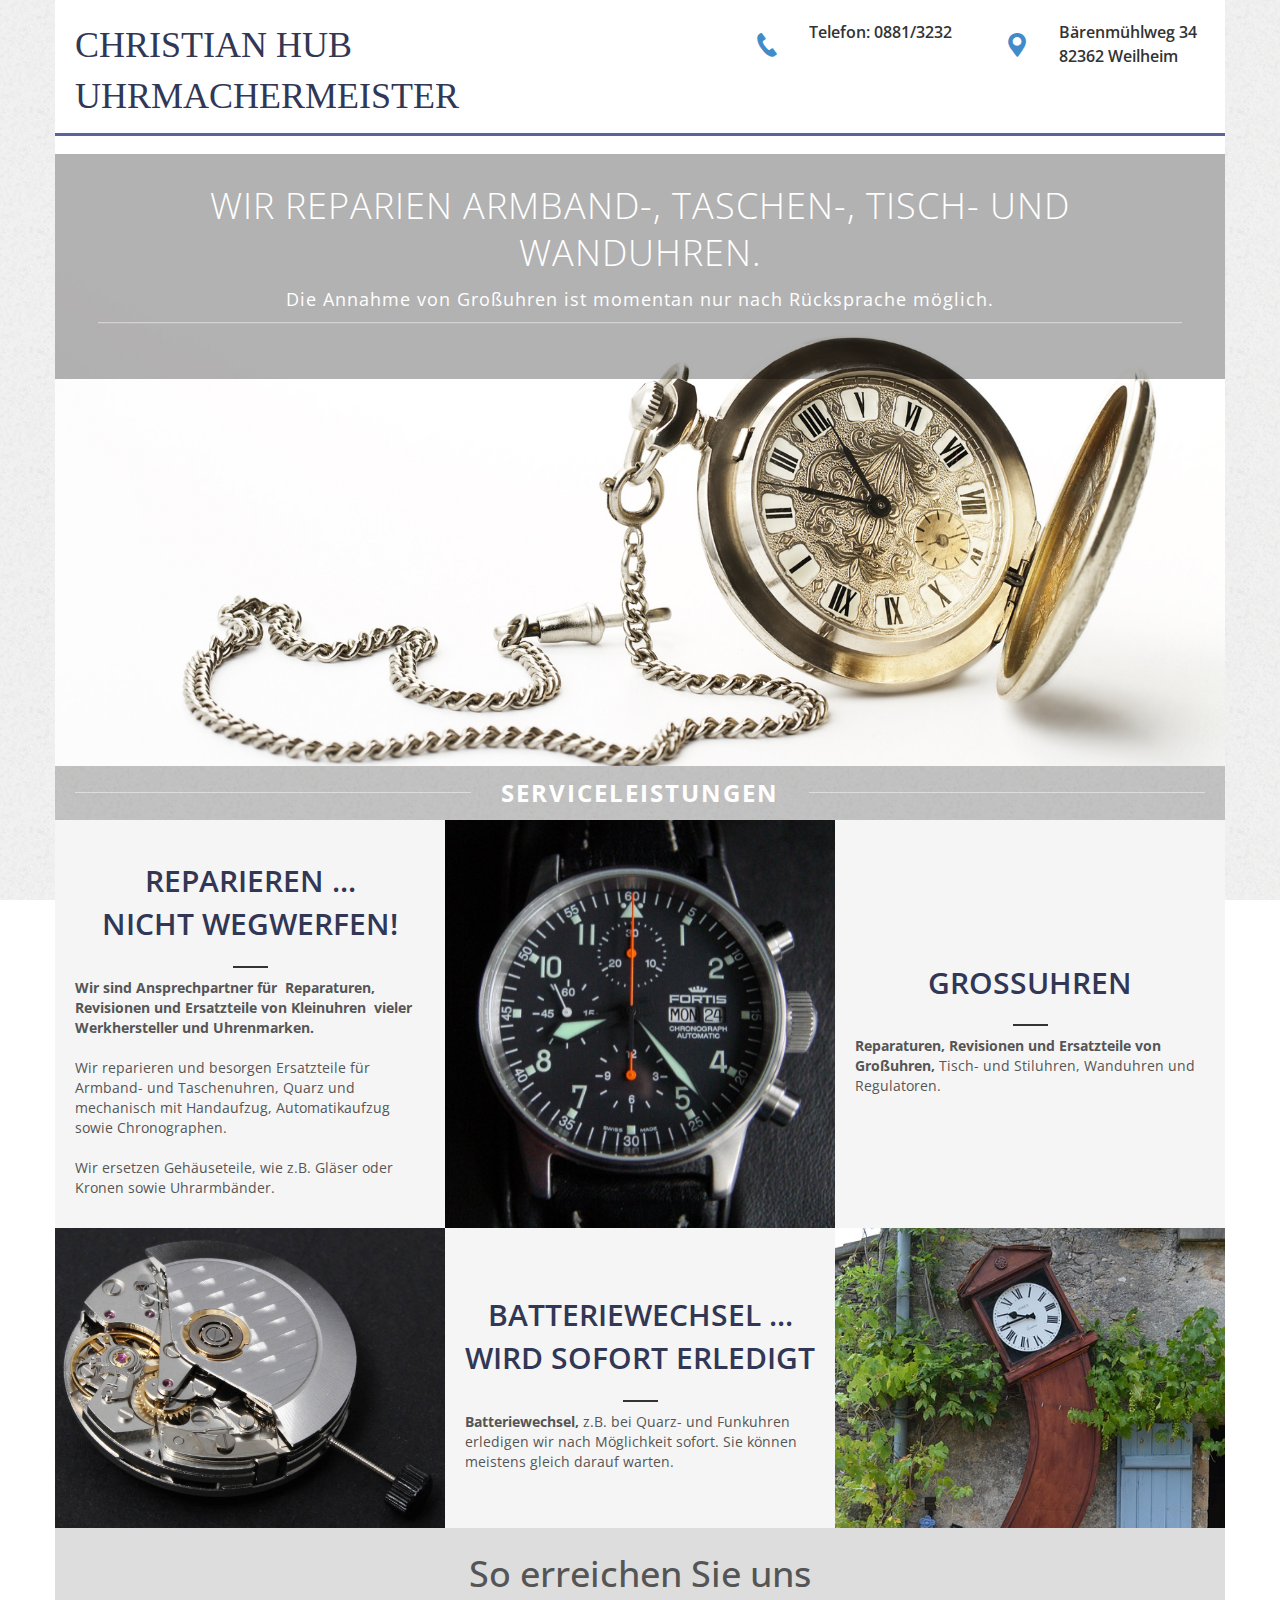
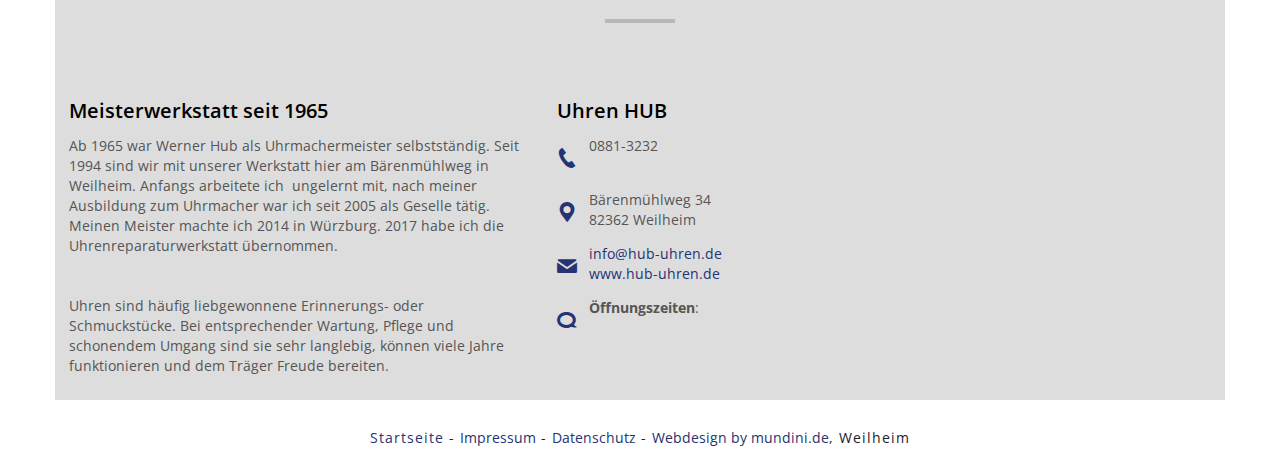
<file: index.html>
<!DOCTYPE html>
<html dir="ltr">
<head>
    
	<script>
    var themeHasJQuery = !!window.jQuery;
</script>
<script type="text/javascript" src="./assets/js/jquery.js?1.0.703"></script>
<script>
    window._$ = jQuery.noConflict(themeHasJQuery);
</script>
    <meta name="viewport" content="width=device-width, initial-scale=1.0">
<link rel="stylesheet" href="./assets/css/bootstrap.css?1.0.703" media="screen" />
<script type="text/javascript" src="./assets/js/bootstrap.min.js?1.0.703"></script>
<!--[if lte IE 9]>
<link rel="stylesheet" href="./assets/css/layout.ie.css?1.0.703">
<script src="./assets/js/layout.ie.js?1.0.703"></script>
<![endif]-->
<link class="" href='//fonts.googleapis.com/css?family=Open+Sans:300,300italic,regular,italic,600,600italic,700,700italic,800,800italic&subset=latin' rel='stylesheet' type='text/css'>
<script src="https://releases.jquery.com/git/jquery-git.min.js"></script>
<script type="text/javascript" src="./assets/js/layout.core.js"></script>
<script src="./assets/js/CloudZoom.js?1.0.703"></script>
	
    <title>Uhren Hub, Weilheim - Werkstatt Reparatur von Uhren aller Art</title>
	<link rel="stylesheet" href="./assets/css/style.css?1.0.703">
	<script src="./assets/js/script.js?1.0.703"></script>
    <meta charset="utf-8">
    
    <html lang="de">
<meta name="web_author" content="mundini webdesign, Weilheim http://www.mundini.de" />
<meta name="generated" content="2018.06.10" />
<meta name="robots" content="INDEX, FOLLOW" />
<meta name="revisit-after" content="5 days" />
<meta name="distribution" content="global" />
<meta name="audience" content="Alle" />
<meta name="publisher" content="mundini webdesign" />
<meta name="author" content="Christian Hub">
<meta name="keywords" content="Uhr,Uhren,Reparatur,Weilheim,Uhren reparieren, Reparatur von Uhren,Batteriewechsel,Instandsetzung von Uhren">
<meta name="abstract"  content="Wir reparieren Uhren aller Art. Taschenuhren, Armbanduhren und Großuhren">
<meta name="description" content="Christian Hub Uhrmachermeister. Wir reparieren Uhren aller Art in unserer Meisterwerkstatt - ein Familienunternehmen in Weilheim.">
<meta name="copyright" content="Christian Hub, Uhrmachermeister">
    
 <meta name="keywords" content="HTML, CSS, JavaScript">

<script>
// #######################################################
jQuery(async function($) {
  let X = await $.get("office.json");

  for (let x in X)
    $('.'+x).html(X[x].replace(/ /g, "&nbsp;"));
});
// #######################################################
</script>

<style>
a {
  transition: color 250ms linear;
}
.office_time, .message {
  white-space: pre;
}
</style>

</head>
<body class=" bootstrap bd-body-1 
 bd-homepage bd-pagebackground-3 bd-margins">
<!--

    Die Webseite ist derzeit nicht erreichbar...
-->
  <header class=" bd-headerarea-1 bd-margins">
    <div class="bd-containereffect-8 container-effect container ">
      <section class=" bd-section-4 bd-tagstyles " id="section7" data-section-title="Logo With Contacts">
        <div class="bd-container-inner bd-margins clearfix">
          <div class=" bd-layoutbox-3 bd-no-margins clearfix">
            <div class="bd-container-inner">
              <div class=" bd-layoutbox-11 bd-no-margins clearfix">
                <div class="bd-container-inner">
                  <h2 class=" bd-textblock-16 bd-content-element">
    Christian Hub<br>Uhrmachermeister
                  </h2>
                </div>
              </div>
	
		<div class=" bd-layoutbox-15 bd-no-margins clearfix">
    <div class="bd-container-inner">
        <span class="bd-iconlink-2 bd-own-margins bd-icon-30 bd-icon "></span>
	
		<p class=" bd-textblock-13 bd-no-margins bd-content-element">
    Bärenmühlweg 34<br>82362 Weilheim
</p>
    </div>
</div>
	
		<div class=" bd-layoutbox-24 bd-no-margins clearfix">
    <div class="bd-container-inner">
        <span class="bd-iconlink-5 bd-own-margins bd-icon-35 bd-icon "></span>
	
<p  class=" bd-textblock-15 bd-no-margins bd-content-element">
Telefon: 0881/3232<br>
<span class="office_time"></span>
</p>
                </div>
              </div>
            </div>
          </div>
        </div>
      </section>
    </div>
  </header>
	
<div class="bd-containereffect-9 container-effect container "><section class=" bd-section-13 bd-tagstyles " id="section4" data-section-title="Row with Background Image">

    <div class="bd-container-inner bd-margins clearfix">
        <div class=" bd-layoutbox-33 bd-no-margins clearfix">
    <div class="bd-container-inner">
        <div class=" bd-layoutbox-35 bd-no-margins clearfix">
    <div class="bd-container-inner">

    <div class="bd-separator-10  bd-separator-center bd-separator-content-center clearfix" >

</div>
<h1 class=" bd-textblock-57 bd-content-element">
Wir reparien Armband-, Taschen-, Tisch- und Wanduhren.
</h1>
<div>Die Annahme von Großuhren ist momentan nur nach Rücksprache möglich.
  <div class="message"></div>
</div>

  <div class="bd-separator-12  bd-separator-center bd-separator-content-center clearfix" >
    <div class="bd-container-inner">
        <div class="bd-separator-inner"></div>
    </div>
  </div>

<p class=" bd-textblock-1 bd-content-element">
    &nbsp; &nbsp;
</p>
    </div>
</div>
    </div>
</div>
    </div>
</section></div>
	
		<div class="bd-containereffect-6 container-effect container "><div class="bd-separator-2   bd-separator-center bd-separator-content-center clearfix" >
    <div class="bd-container-inner">
        <div class="bd-separator-inner">
            
                <div class="bd-separator-content-57 bd-tagstyles bd-no-margins  bd-separator-content" >
                    
                        <span class="bd-content-element"><b>Serviceleistungen</b></span>
                </div>
        </div>
    </div>
</div>
</div>
	
		<div class="bd-containereffect-4 container-effect container "><section class=" bd-section-2 bd-tagstyles " id="section4" data-section-title="Religion Six Columns">
    <div class="bd-container-inner bd-margins clearfix">
        <div class=" bd-layoutcontainer-7 bd-columns bd-no-margins">
    <div class="bd-container-inner">
        <div class="container-fluid">
            <div class="row 
 bd-row-flex 
 bd-row-align-middle">
                <div class=" bd-columnwrapper-12 
 col-md-4
 col-sm-6">
    <div class="bd-layoutcolumn-12 bd-column" ><div class="bd-vertical-align-wrapper"><h2 class=" bd-textblock-17 bd-content-element">
    REPARIEREN ...<br>NICHT WEGWERFEN!
</h2>
	
		<div class="bd-separator-4  bd-separator-center bd-separator-content-center clearfix" >
    <div class="bd-container-inner">
        <div class="bd-separator-inner">
            
        </div>
    </div>
</div>
	
		<p class=" bd-textblock-22 bd-content-element">
    <b>Wir sind Ansprechpartner für&nbsp; Reparaturen, Revisionen und Ersatzteile von Kleinuhren&nbsp; vieler Werkhersteller und Uhrenmarken.<br></b><br>Wir reparieren und besorgen Ersatzteile für Armband- und Taschenuhren, Quarz und mechanisch mit Handaufzug, Automatikaufzug sowie Chronographen.<br><br>Wir ersetzen Gehäuseteile, wie z.B. Gläser oder Kronen sowie Uhrarmbänder.
</p></div></div>
</div>
	
		<div class=" bd-columnwrapper-17 
 col-md-4
 col-sm-6">
    <div class="bd-layoutcolumn-17 bd-column" ><div class="bd-vertical-align-wrapper"></div></div>
</div>
	
		<div class=" bd-columnwrapper-21 
 col-md-4
 col-sm-6">
    <div class="bd-layoutcolumn-21 bd-column" ><div class="bd-vertical-align-wrapper"><h2 class=" bd-textblock-19 bd-content-element">
    GROSSUHREN
</h2>
	
		<div class="bd-separator-9  bd-separator-center bd-separator-content-center clearfix" >
    <div class="bd-container-inner">
        <div class="bd-separator-inner">
            
        </div>
    </div>
</div>
	
		<p class=" bd-textblock-26 bd-content-element">
    <b>Reparaturen, Revisionen und Ersatzteile von Großuhren,&nbsp;</b>Tisch- und Stiluhren, Wanduhren und Regulatoren.
</p>
</div></div>
</div>
	
		<div class=" bd-columnwrapper-25 
 col-md-4
 col-sm-6">
    <div class="bd-layoutcolumn-25 bd-column" ><div class="bd-vertical-align-wrapper"></div></div>
</div>
	
		<div class=" bd-columnwrapper-29 
 col-md-4
 col-sm-6">
    <div class="bd-layoutcolumn-29 bd-column" ><div class="bd-vertical-align-wrapper"><h2 class=" bd-textblock-21 bd-content-element">
    BATTERIEWECHSEL ...<br>WIRD SOFORT ERLEDIGT
</h2>
	
		<div class="bd-separator-13  bd-separator-center bd-separator-content-center clearfix" >
    <div class="bd-container-inner">
        <div class="bd-separator-inner">
            
        </div>
    </div>
</div>
	
		<p class=" bd-textblock-25 bd-content-element">
    <b>Batteriewechsel,</b>&nbsp;z.B. bei Quarz- und Funkuhren erledigen wir nach Möglichkeit sofort. Sie können meistens gleich darauf warten.
</p></div></div>
</div>
	
		<div class=" bd-columnwrapper-34 
 col-md-4
 col-sm-6">
    <div class="bd-layoutcolumn-34 bd-column" ><div class="bd-vertical-align-wrapper"></div></div>
</div>
            </div>
        </div>
    </div>
</div>
    </div>
</section></div>
	
		<div class="bd-containereffect-15 container-effect container "><section class=" bd-section-14 bd-tagstyles " id="section4" data-section-title="Contact Us Three Columns With Header">
    <div class="bd-container-inner bd-margins clearfix">
        <div class=" bd-layoutcontainer-13 bd-columns bd-no-margins">
    <div class="bd-container-inner">
        <div class="container-fluid">
            <div class="row 
 bd-row-flex 
 bd-row-align-top">
                <div class=" bd-columnwrapper-24 
 col-lg-12
 col-md-12
 col-sm-12
 col-xs-12">
    <div class="bd-layoutcolumn-24 bd-column" ><div class="bd-vertical-align-wrapper"><h1 class=" bd-textblock-59 bd-content-element">
    So erreichen Sie uns
</h1>
	
		<div class="bd-separator-14  bd-separator-center bd-separator-content-center clearfix" >
    <div class="bd-container-inner">
        <div class="bd-separator-inner">
            
        </div>
    </div>
</div></div></div>
</div>
	
		<div class=" bd-columnwrapper-26 
 col-lg-5
 col-md-4
 col-sm-12
 col-xs-12">
    <div class="bd-layoutcolumn-26 bd-column" ><div class="bd-vertical-align-wrapper"><h3 class=" bd-textblock-61 bd-content-element">
    Meisterwerkstatt seit 1965
</h3>
	
		<p class=" bd-textblock-63 bd-content-element">
    Ab 1965 war Werner Hub als Uhrmachermeister selbstständig. Seit 1994 sind wir mit unserer Werkstatt hier am Bärenmühlweg in Weilheim. Anfangs arbeitete ich&nbsp; ungelernt mit, nach meiner Ausbildung zum Uhrmacher war ich seit 2005 als Geselle tätig. Meinen Meister machte ich 2014 in Würzburg. 2017 habe ich die Uhrenreparaturwerkstatt übernommen.<br><br><br>
    Uhren sind häufig liebgewonnene Erinnerungs- oder Schmuckstücke. Bei entsprechender Wartung, Pflege und schonendem Umgang sind sie sehr langlebig, können viele Jahre funktionieren und dem Träger Freude bereiten.<br>
</p></div></div>
</div>
	
		<div class=" bd-columnwrapper-28 
 col-lg-3
 col-md-4
 col-sm-6
 col-xs-12">
    <div class="bd-layoutcolumn-28 bd-column" ><div class="bd-vertical-align-wrapper"><h3 class=" bd-textblock-65 bd-content-element">
    Uhren HUB
</h3>
	
		<div class=" bd-layoutbox-37 bd-no-margins clearfix">
    <div class="bd-container-inner">
        <span class="bd-iconlink-7 bd-own-margins bd-icon-78 bd-icon "></span>
	
		<p class=" bd-textblock-67 bd-no-margins bd-content-element">
    0881-3232
</p>
    </div>
</div>
	
		<div class=" bd-layoutbox-39 bd-no-margins clearfix">
    <div class="bd-container-inner">
        <span class="bd-iconlink-9 bd-own-margins bd-icon-80 bd-icon "></span>
	
		<p class=" bd-textblock-69 bd-no-margins bd-content-element">
    Bärenmühlweg 34<br>82362 Weilheim
</p>
    </div>
</div>
	
		<div class=" bd-layoutbox-41 bd-no-margins clearfix">
    <div class="bd-container-inner">
        <span class="bd-iconlink-11 bd-own-margins bd-icon-82 bd-icon "></span>
	
		<p class=" bd-textblock-71 bd-no-margins bd-content-element">
    <a href="mailto:" info@hub-uhren.de"="">info@hub-uhren.de</a><br><a href="http://www.hub-uhren.de">www.hub-uhren.de</a>
</p>
    </div>
</div>

<div class=" bd-layoutbox-12 bd-no-margins clearfix">
  <div class="bd-container-inner">
    <span class="bd-iconlink-4 bd-own-margins bd-icon-23 bd-icon "></span>
    <div class=" bd-textblock-6 bd-no-margins bd-content-element">
    <b>Öffnungszeiten</b>:<br>
    <span class="office_time"></span>
</div>
</div>
	
		<p class=" bd-textblock-72 bd-content-element">
    
</p></div></div>
</div>
	
		<div class=" bd-columnwrapper-30 
 col-lg-4
 col-md-4
 col-sm-6
 col-xs-12">
    <div class="bd-layoutcolumn-30 bd-column" ><div class="bd-vertical-align-wrapper"><div class="bd-googlemap-3 bd-own-margins bd-imagestyles ">
    <div class="embed-responsive" style="height: 100%; width: 100%;">
        <iframe class="embed-responsive-item"
                src="//maps.google.com/maps?output=embed&q=Bärenmühlweg 34, 82362 Weilheim&z=14&t=m&hl=English"></iframe>
    </div>
</div></div></div>
</div>
            </div>
        </div>
    </div>
</div>
    </div>
</section></div>
	
		<div class="bd-containereffect-12 container-effect container ">



</div>
	
		<footer class=" bd-footerarea-1 bd-margins">
        <div class="bd-containereffect-12 container-effect container ">



</div>
	
		<div class="bd-containereffect-7 container-effect container "><section class=" bd-section-3 bd-tagstyles " id="section2" data-section-title="Simplest Footer">
    <div class="bd-container-inner bd-margins clearfix">
        <p class=" bd-textblock-3 bd-no-margins bd-content-element">
    <a href="http://www.hub-uhren.de">Startseite </a>-&nbsp;<a href="http://www.hub-uhren.de/impressum.html" draggable="false" style="background-color: rgb(255, 255, 255); letter-spacing: normal; text-transform: none;">Impressum</a>&nbsp;-&nbsp;<a href="http://www.hub-uhren.de/datenschutz.html" draggable="false" style="background-color: rgb(255, 255, 255); letter-spacing: normal; text-transform: none;">Datenschutz</a>&nbsp;-&nbsp;<a href="https://www.mundini.de/" draggable="false" style="background-color: rgb(255, 255, 255); letter-spacing: normal; text-transform: none;">Webdesign by mundini.de</a>, Weilheim
</p>
    </div>
</section></div>
</footer>


</body>
</html>
</file>
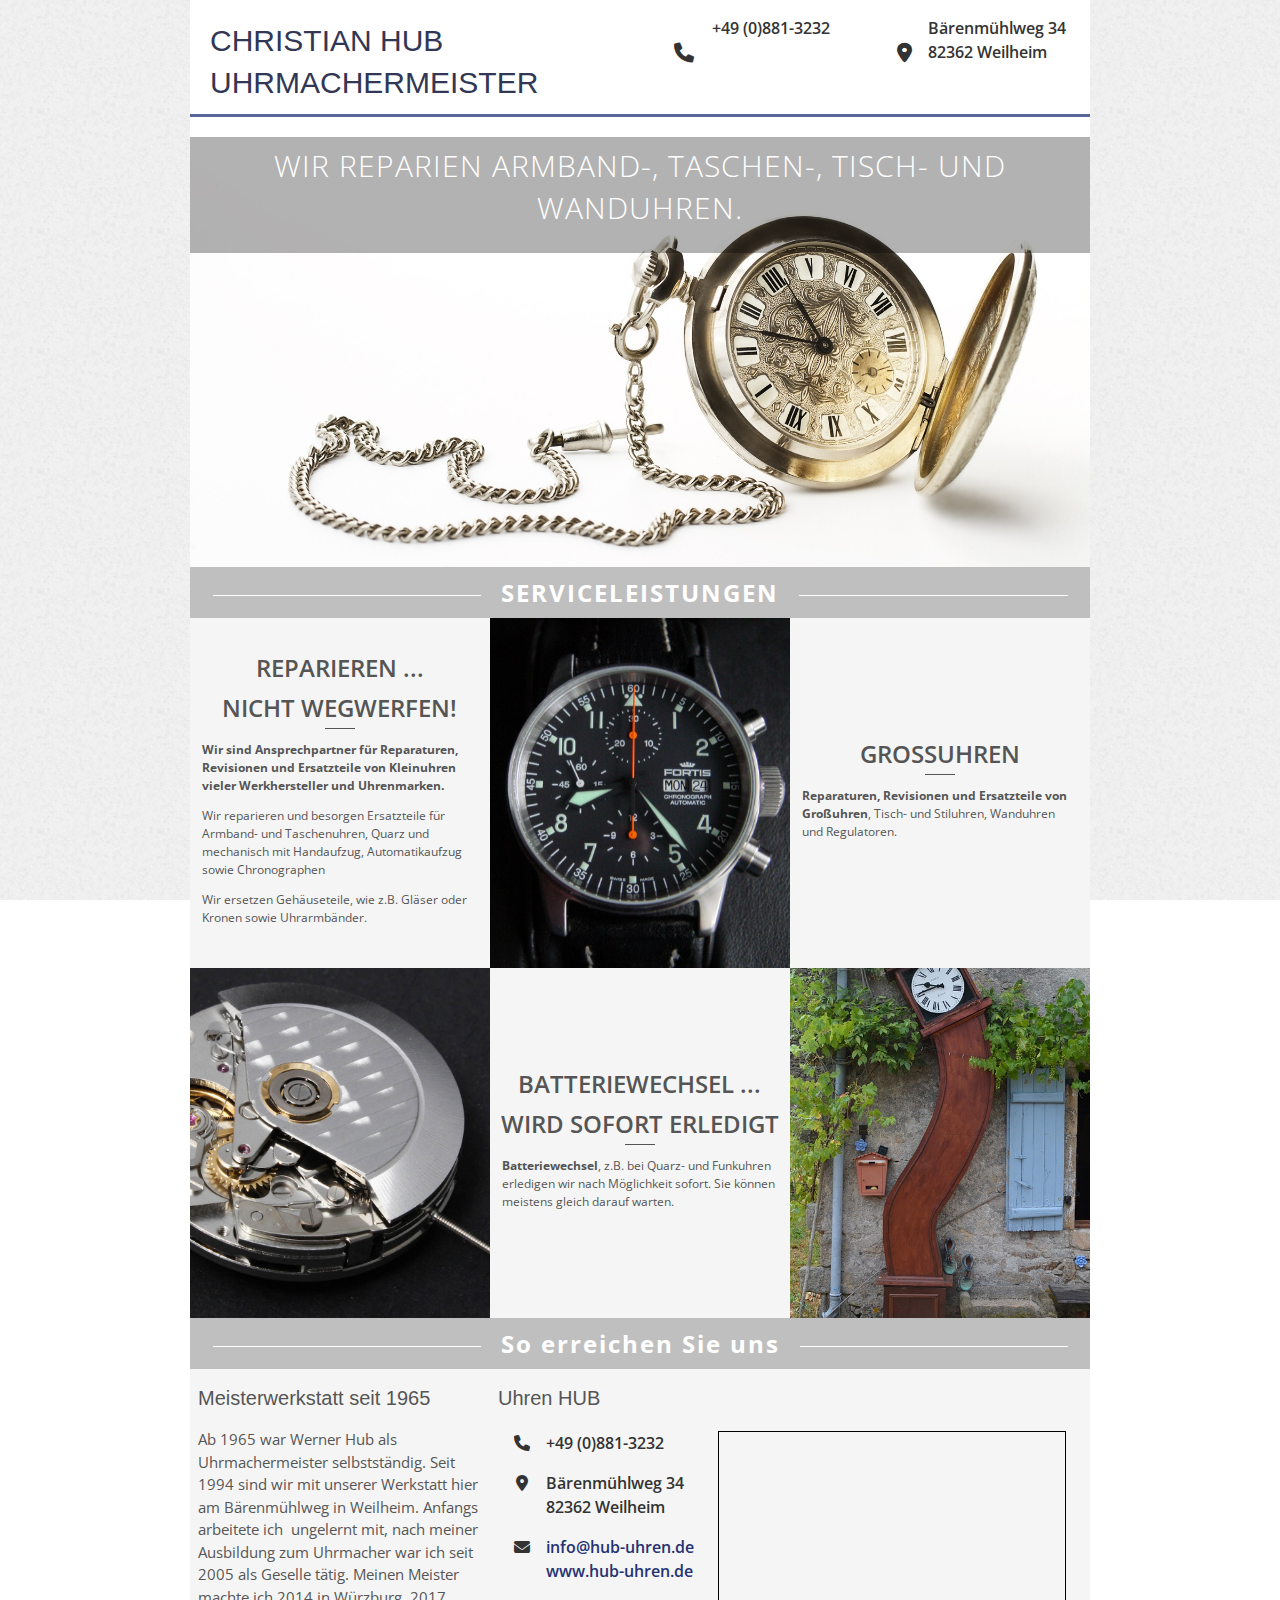
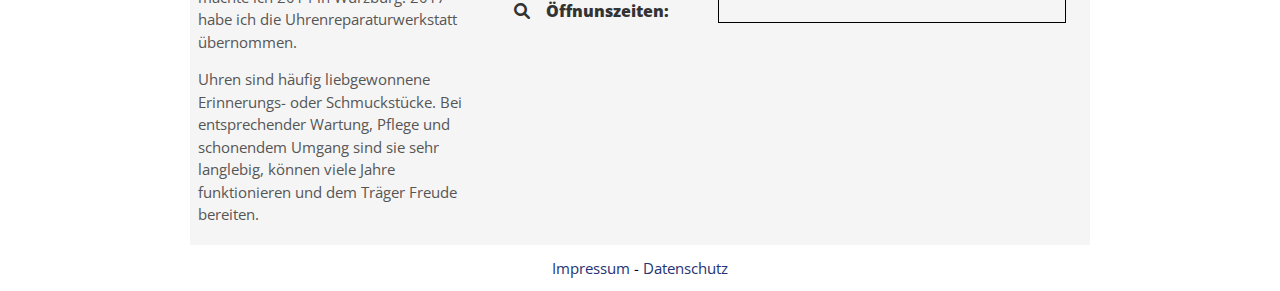
<file: new/index.html>
<!DOCTYPE html>
<html dir="ltr" lang="de">
<head>
  <title>Uhren Hub, Weilheim - Werkstatt Reparatur von Uhren aller Art</title>
  <meta charset="UTF-8">
  <meta name="viewport" content="width=device-width, initial-scale=1.0">
  <meta name="web_author" content="Michael Krocka" />
  <meta name="generated" content="2018.06.10" />
  <meta name="robots" content="INDEX, FOLLOW" />
  <meta name="revisit-after" content="5 days" />
  <meta name="distribution" content="global" />
  <meta name="audience" content="Alle" />
  <meta name="publisher" content="mundini webdesign" />
  <meta name="author" content="Christian Hub">
  <meta name="keywords" content="Uhr,Uhren,Reparatur,Weilheim,Uhren reparieren, Reparatur von Uhren,Batteriewechsel,Instandsetzung von Uhren">
  <meta name="abstract"  content="Wir reparieren Uhren aller Art. Taschenuhren, Armbanduhren und Großuhren">
  <meta name="description" content="Christian Hub Uhrmachermeister. Wir reparieren Uhren aller Art in unserer Meisterwerkstatt - ein Familienunternehmen in Weilheim.">
  <meta name="copyright" content="Christian Hub, Uhrmachermeister">
  <meta name="keywords" content="HTML, CSS, JavaScript">

  <link href="https://fonts.googleapis.com/css?family=Open+Sans:300,300italic,regular,italic,600,600italic,700,700italic,800,800italic&subset=latin" rel="stylesheet" type="text/css">
  <link rel="stylesheet" href="https://www.w3schools.com/w3css/4/w3.css">
  <link rel="stylesheet" type="text/css" href="css/awesome6/css/all.min.css">
  <link rel="stylesheet" type="text/css" href="css/index.css">

  <script src="https://releases.jquery.com/git/jquery-git.min.js"></script>
  <script>
    // #####################################################
    jQuery(async function($) {
      let X = await $.get("office.json");

      for (let x in X) {
        let e = $('.'+x),
            v = e.css("white-space") == "pre-line" ?
            X[x].replace(/ /g, "&nbsp;") : X[x];
            
        e.html(v);
      }
    });
    // #####################################################
  </script>
<style>
</style>
</head>
<body>
  <div class="w3-content" style="max-width:900px">

    <div class="header-row w3-white w3-row">
      <div class="w3-col l6 m8 w3-mobile">
        <div class="header">
          Christian Hub<br>Uhrmachermeister
        </div>
      </div>
      <div class="w3-padding w3-col l3 m2 w3-mobile">
        <table class="office w3-table" style="float:left" border="0">
          <tr>
            <td style="width:3em;white-space:nowrap;text-align:center">
              <br>
              <i class="fa-solid fa-phone fa-lg"></i>
            </td>
            <td style="white-space:nowrap">
              +49 (0)881-3232<br>
              <div class="office_time"></div>
            </td>
          </tr>
        </table>
      </div>
      <div class="w3-padding w3-right w3-col l3 m4 w3-mobile">
        <table class="office w3-table" style="float:right" border="0">
          <tr>
            <td style="width:3em;white-space:nowrap;text-align:center">
              <br>
              <i class="fa-solid fa-location-dot fa-lg"></i>
            </td>
            <td style="white-space:nowrap">Bärenmühlweg 34<br>82362 Weilheim</td>
          </tr>
        </table>
      </div>
    </div>

    <div class="uhr-background w3-row">
      <div class="msg w3-padding w3-text-white w3-col">
        Wir reparien Armband-, Taschen-, Tisch- und Wanduhren.
      </div>
      <div class="message msg-ext w3-padding w3-text-white w3-col"></div>
    </div>

    <div class="gray w3-container w3-row">
      <div class="w3-col w3-left" style="width:1em">&nbsp;</div>
      <div class="w3-col w3-right" style="width:1em">&nbsp;</div>
      <div class="h-line w3-rest w3-center">
        <span class="w3-text-white">SERVICELEISTUNGEN</span>
      </div>
    </div>

    <div class="grid w3-row">

      <div class="w3-col l4 m12 w3-mobile w3-row">
        <div class="cell white middle w3-col l12 m6 w3-mobile">
          <div>
            <span class="h2">
              REPARIEREN ...<br>NICHT WEGWERFEN!
            </span>
            <div class="div-line"></div>
            <p class="text" style="font-weight:bold">
              Wir sind Ansprechpartner für  Reparaturen,
              Revisionen und Ersatzteile von Kleinuhren
              vieler Werkhersteller und Uhrenmarken.
            </p>
            <p class="text">
              Wir reparieren und besorgen Ersatzteile für
              Armband- und Taschenuhren, Quarz und mechanisch
              mit Handaufzug, Automatikaufzug sowie Chronographen
            </p>
            <p class="text">
              Wir ersetzen Gehäuseteile, wie z.B. Gläser oder
              Kronen sowie Uhrarmbänder.
            </p>
          </div>
        </div>
        <div class="reparatur cell w3-col l12 m6 w3-mobile"></div>
      </div>

      <div class="w3-col l4 m12 w3-mobile w3-row">
        <div class="baterie cell w3-col l12 m6 w3-mobile w3-hide-small"></div>
        <div class="cell white middle w3-col l12 m6 w3-mobile">
          <div>
            <span class="h2">
              BATTERIEWECHSEL ...<br>WIRD SOFORT ERLEDIGT
            </span>
            <div class="div-line"></div>
            <p class="text">
              <b>Batteriewechsel</b>, z.B. bei Quarz- und Funkuhren erledigen wir nach Möglichkeit sofort. Sie können meistens gleich darauf warten. 
            </p>
          </div>
        </div>
        <div class="baterie cell w3-col l12 m6 w3-mobile w3-hide-large w3-hide-medium"></div>
      </div>

      <div class="w3-col l4 m12 w3-mobile w3-row">
        <div class="cell white middle w3-col l12 m6 w3-mobile">
          <div>
            <span class="h2">
              GROSSUHREN
            </span>
            <div class="div-line"></div>
            <p class="text">
              <b>Reparaturen, Revisionen und Ersatzteile
              von Großuhren</b>, Tisch- und Stiluhren,
              Wanduhren und Regulatoren.
            </p>
          </div>
        </div>
        <div class="uhren cell w3-col l12 m6 w3-mobile"></div>
      </div>

    </div>

    <div class="gray w3-container w3-row">
      <div class="w3-col w3-left" style="width:1em">&nbsp;</div>
      <div class="w3-col w3-right" style="width:1em">&nbsp;</div>
      <div class="h-line w3-rest w3-center">
        <span class="w3-text-white">So erreichen Sie uns</span>
      </div>
    </div>

    <div class="white w3-block w3-row">
      <div class="w3-padding-small w3-col l4 m12 w3-mobile">
        <h3>Meisterwerkstatt seit 1965</h3>
        <p>
          Ab 1965 war Werner Hub als Uhrmachermeister selbstständig.
          Seit 1994 sind wir mit unserer Werkstatt hier
          am Bärenmühlweg in Weilheim. Anfangs arbeitete ich&nbsp;
          ungelernt mit, nach meiner Ausbildung zum Uhrmacher
          war ich seit 2005 als Geselle tätig. Meinen Meister
          machte ich 2014 in Würzburg. 2017 habe ich
          die Uhrenreparaturwerkstatt übernommen.
        </p>
        <p>
          Uhren sind häufig liebgewonnene Erinnerungs- oder
          Schmuckstücke. Bei entsprechender Wartung, Pflege
          und schonendem Umgang sind sie sehr langlebig,
          können viele Jahre funktionieren und dem Träger
          Freude bereiten.
        </p>
      </div>
      <div class="w3-padding-small w3-col l8 m12 w3-mobile">
        <h3>Uhren HUB</h3>
        <table class="office w3-table" style="height:100%" border="0">
          <tr>
            <td style="width:1%;white-space:nowrap;text-align:center">
              <i class="fa-solid fa-phone"></i>
            </td>
            <td style="width:1%;white-space:nowrap">+49 (0)881-3232</td>
            <td rowspan="4" class="w3-padding" style="height:100%">
              <iframe id="id_Map"
                wwidth="425" hheight="350"
                frameborder="0" scrolling="no" marginheight="0" marginwidth="0"
                src="//maps.google.com/maps?output=embed&q=Bärenmühlweg 34, 82362 Weilheim&z=14&t=m&hl=English"
                style="width: 100%;height:100%;border: 1px solid black">
              </iframe>
            </td>
          </tr>
          <tr>
            <td style="width:1%;white-space:nowrap;text-align:center">
              <i class="fa-solid fa-location-dot"></i>
            </td>
            <td style="width:1%;white-space:nowrap">Bärenmühlweg 34<br>82362 Weilheim</td>
          </tr>
          <tr>
            <td style="width:1%;white-space:nowrap;text-align:center">
              <i class="fa-solid fa-envelope"></i>
            </td>
            <td style="width:1%;white-space:nowrap">
              <a href="mailto:info@hub-uhren.de">info@hub-uhren.de</a><br>
              <a href="https://www.hub-uhren.de">www.hub-uhren.de</a>
            </td>
          </tr>
          <tr>
            <td style="width:1%;white-space:nowrap;text-align:center">
              <i class="fa-solid fa-magnifying-glass"></i>
            </td>
            <td style="width:1%;white-space:nowrap">
              <b>Öffnunszeiten:</b>
              <div class="office_time"></div>
            </td>
          </tr>
        </table>
      </div>
    </div>

    <div class="text w3-container w3-white w3-center w3-padding-large">
      <a href="impressum.html">Impressum</a>
      -
      <a href="datenschutz.html">Datenschutz</a>
    </div>
  </div>
</body>
</file>
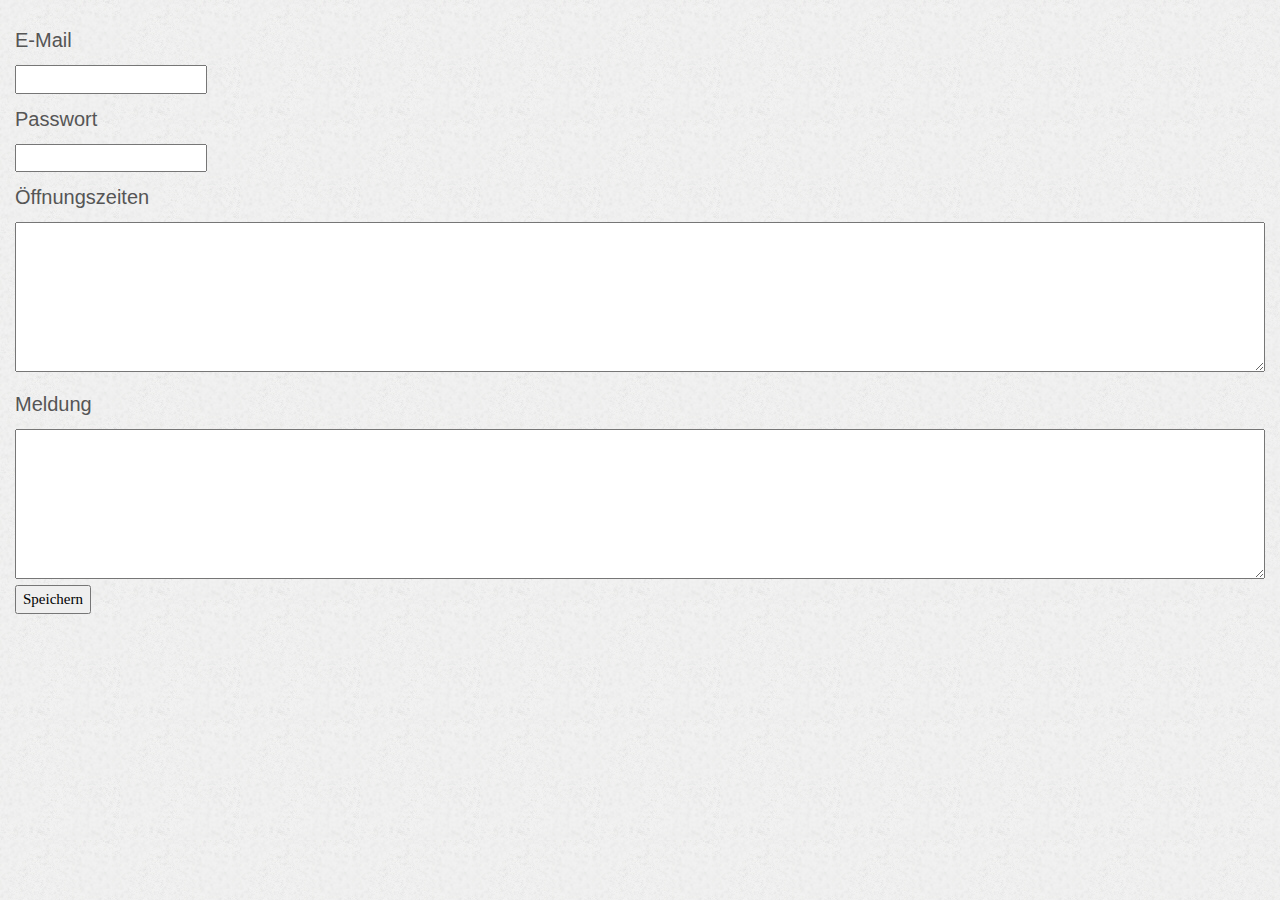
<file: config.html>
<!DOCTYPE html>
<html dir="ltr" lang="de">
<head>
  <title>Uhren Hub, Weilheim - Werkstatt Reparatur von Uhren aller Art</title>
  <meta charset="UTF-8">
  <meta name="viewport" content="width=device-width, initial-scale=1.0">
  <meta name="web_author" content="Michael Krocka" />
  <meta name="generated" content="2018.06.10" />
  <meta name="robots" content="INDEX, FOLLOW" />
  <meta name="revisit-after" content="5 days" />
  <meta name="distribution" content="global" />
  <meta name="audience" content="Alle" />
  <meta name="publisher" content="mundini webdesign" />
  <meta name="author" content="Christian Hub">
  <meta name="keywords" content="Uhr,Uhren,Reparatur,Weilheim,Uhren reparieren, Reparatur von Uhren,Batteriewechsel,Instandsetzung von Uhren">
  <meta name="abstract"  content="Wir reparieren Uhren aller Art. Taschenuhren, Armbanduhren und Großuhren">
  <meta name="description" content="Christian Hub Uhrmachermeister. Wir reparieren Uhren aller Art in unserer Meisterwerkstatt - ein Familienunternehmen in Weilheim.">
  <meta name="copyright" content="Christian Hub, Uhrmachermeister">
  <meta name="keywords" content="HTML, CSS, JavaScript">

  <link rel="stylesheet" href="https://www.w3schools.com/w3css/4/w3.css">
  <link rel="stylesheet" type="text/css" href="css/awesome6/css/all.min.css">
  <link rel="stylesheet" type="text/css" href="css/index.css">

  <script src="https://releases.jquery.com/git/jquery-git.min.js"></script>
  <script>
    // #####################################################
    jQuery(async function($) {

      $('button[name=save]').click(async ev => {
        let data = {};

        $('.data').each(function() {
          data[this.name] = this.value;
        });
        $.post('/save', JSON.stringify(data), function(X) {
          if (X === false)
             alert("Falsche Daten!")
          else {
            for (let x in X)
              $(`[name=${x}]`).val(X[x]);
            alert("OK");
          }
        }, "json");
      });

      let X = await $.get("office.json");

      for (let x in X)
	$(`[name=${x}]`).val(X[x]);
    });
    // #####################################################
  </script>
<style>
  textarea {
    width:100%;
    height:10em;
  }
  body {
    padding:1em;
  }
</style>
</head>
<body>
<h4>E-Mail</h4>
<input class="data" type="email" name="email" required>
<h4>Passwort</h4>
<input class="data" type="password" name="pswd" required>
<h3>Öffnungszeiten</h3>
<textarea class="data" name="office_time"></textarea>
<h3>Meldung</h3>
<textarea class="data" name="message"></textarea>
<button name="save">Speichern</button>
</body>
</html>
</file>
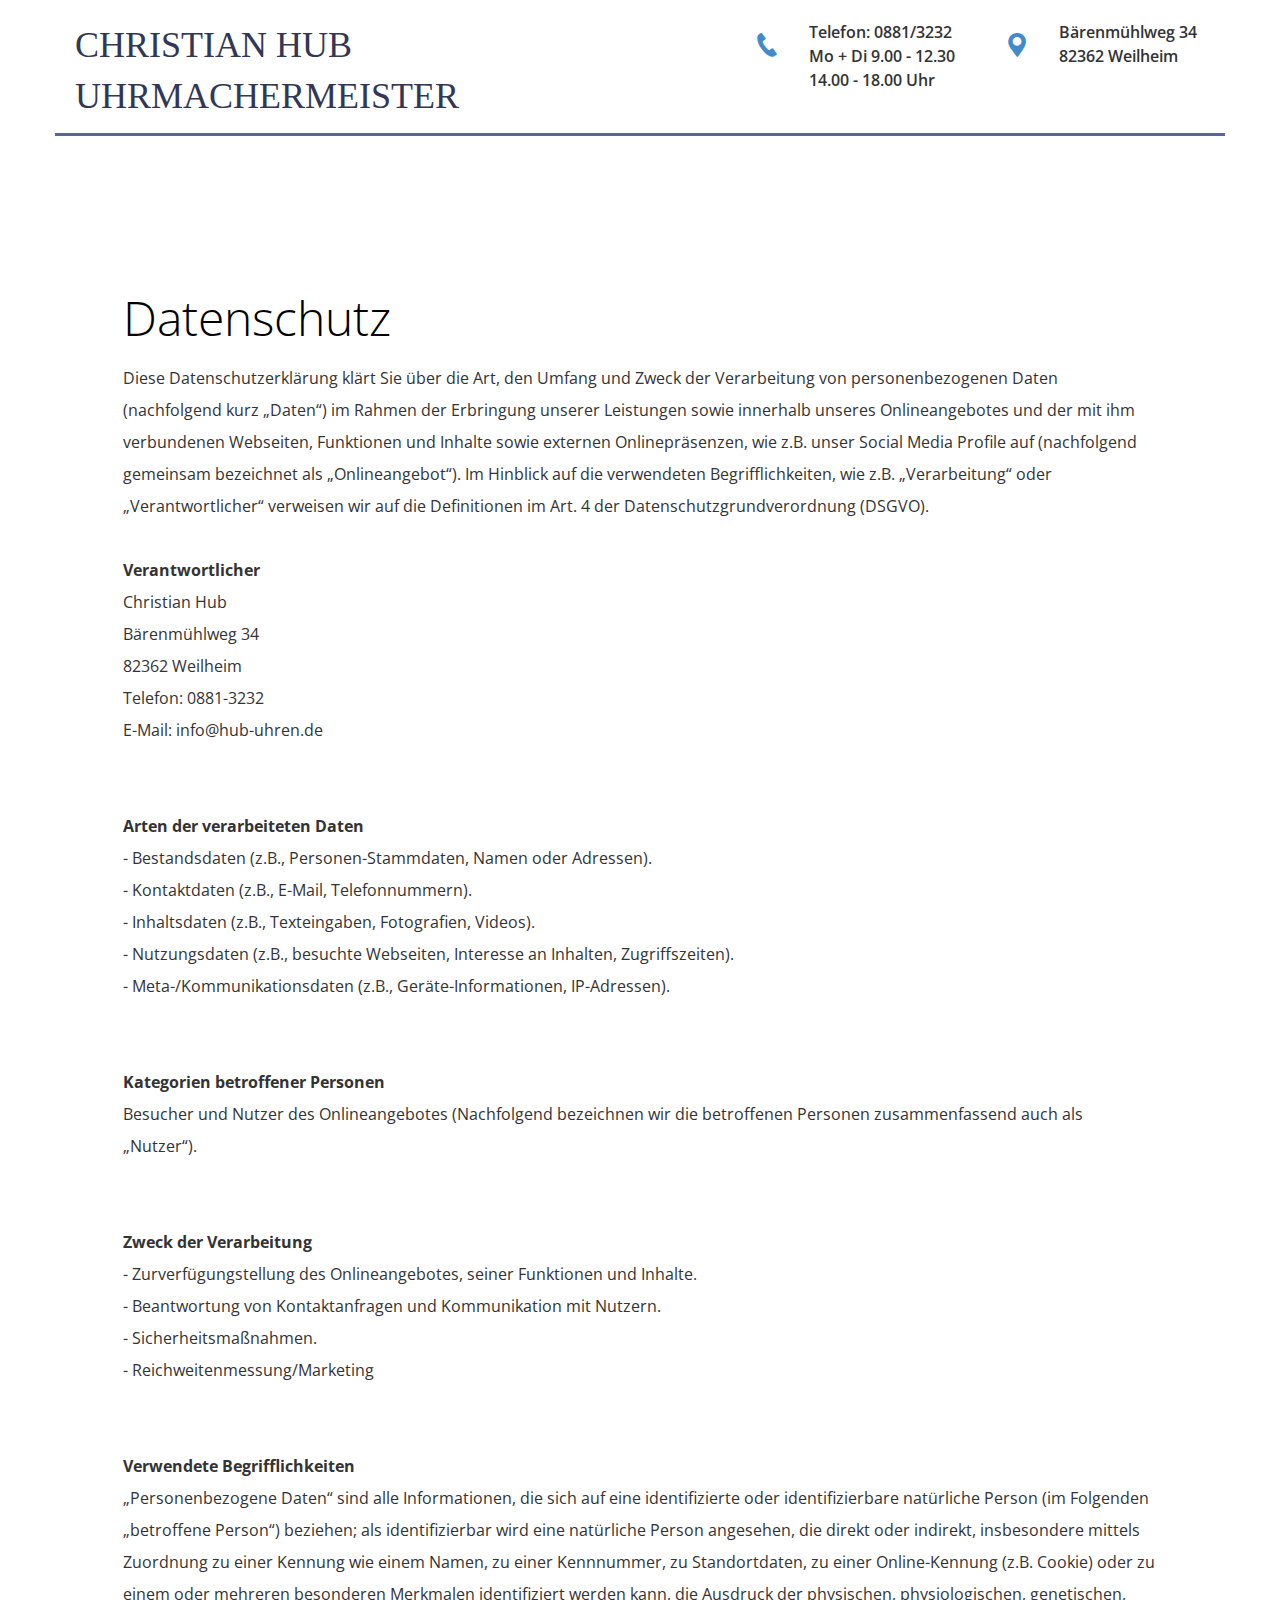
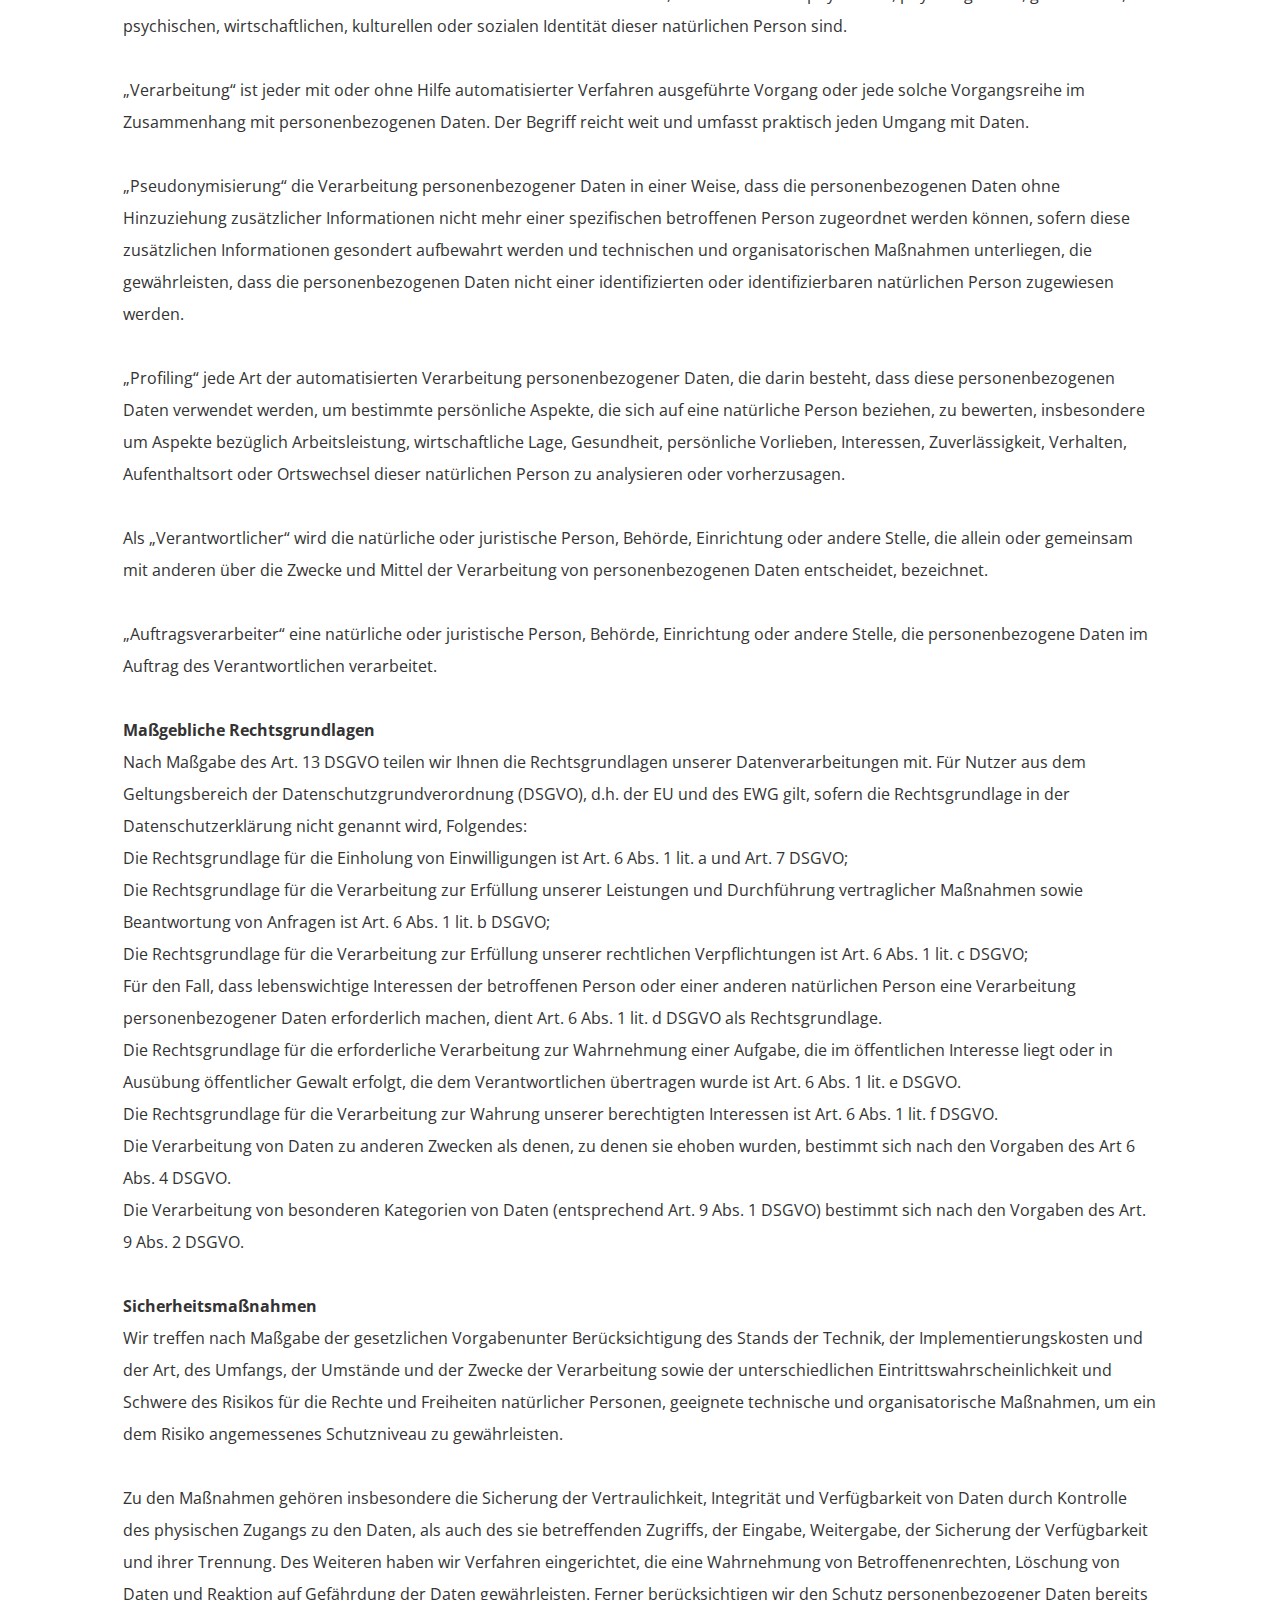
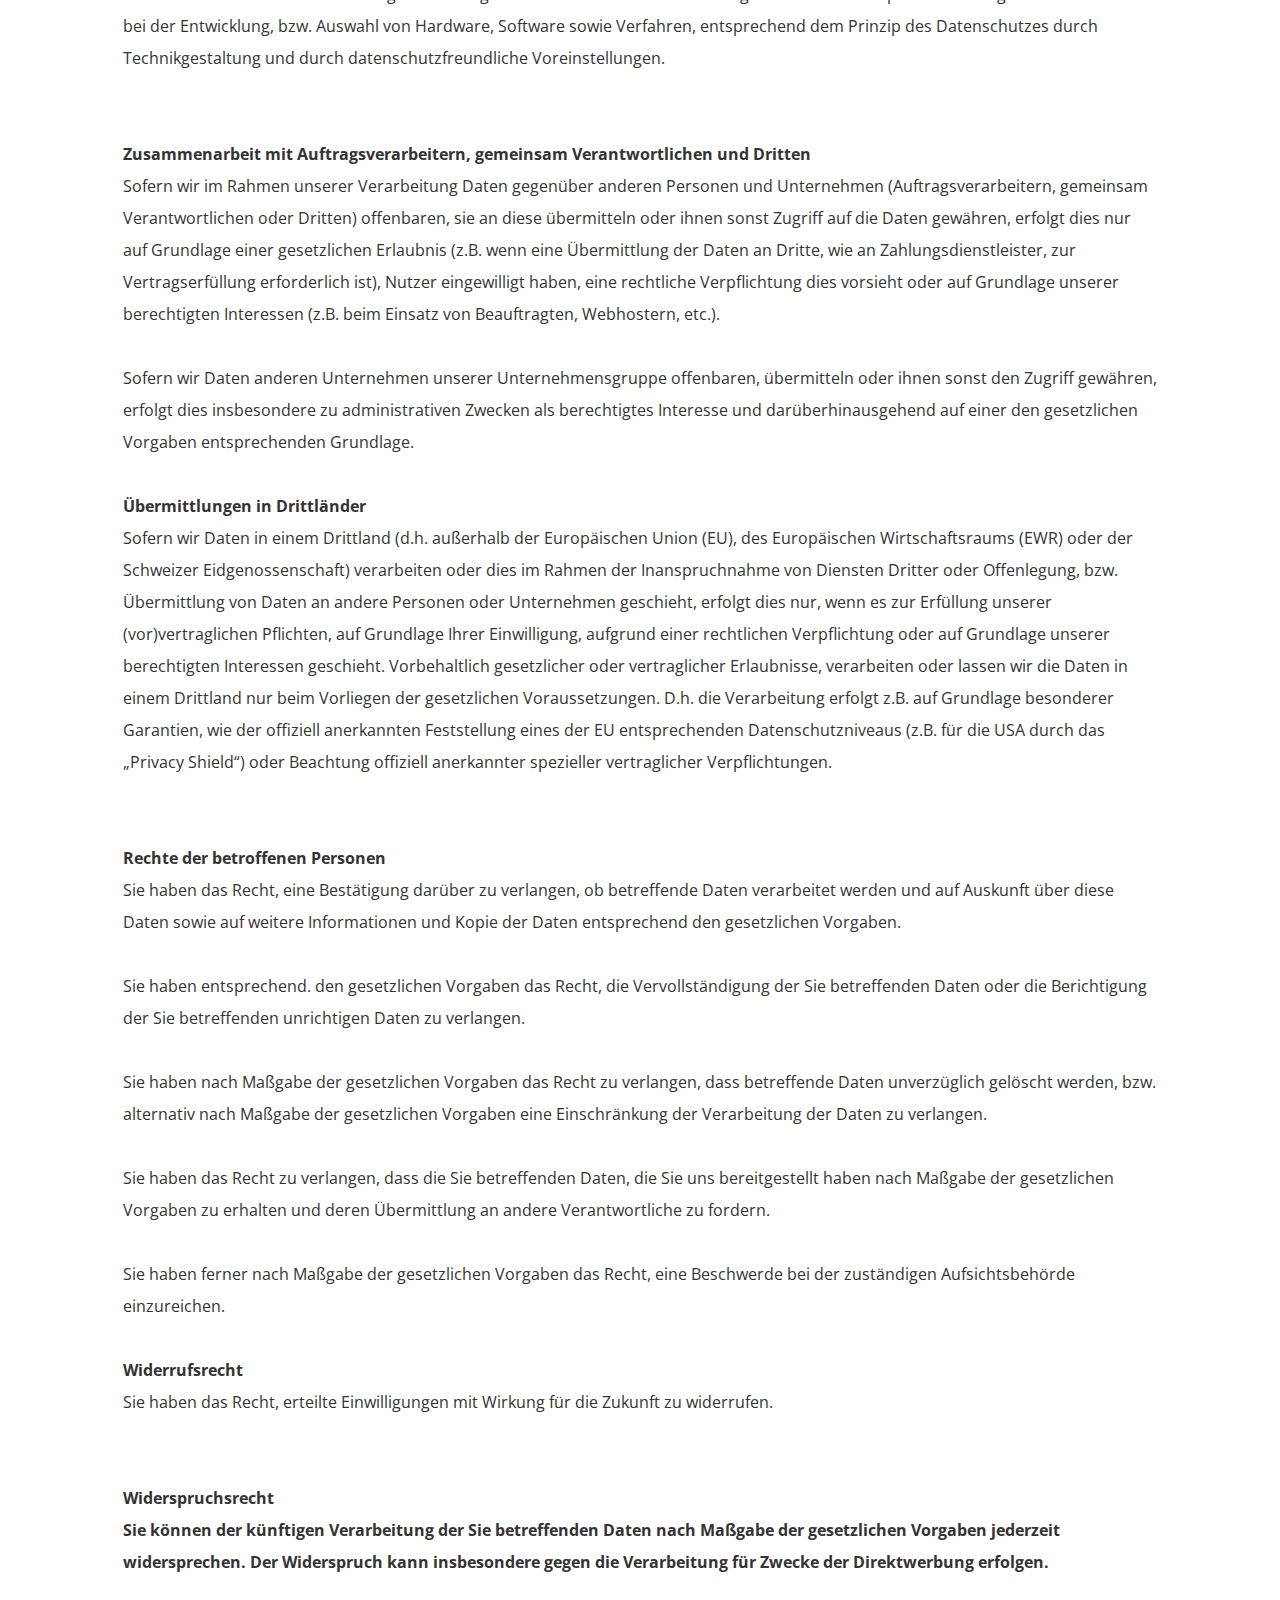
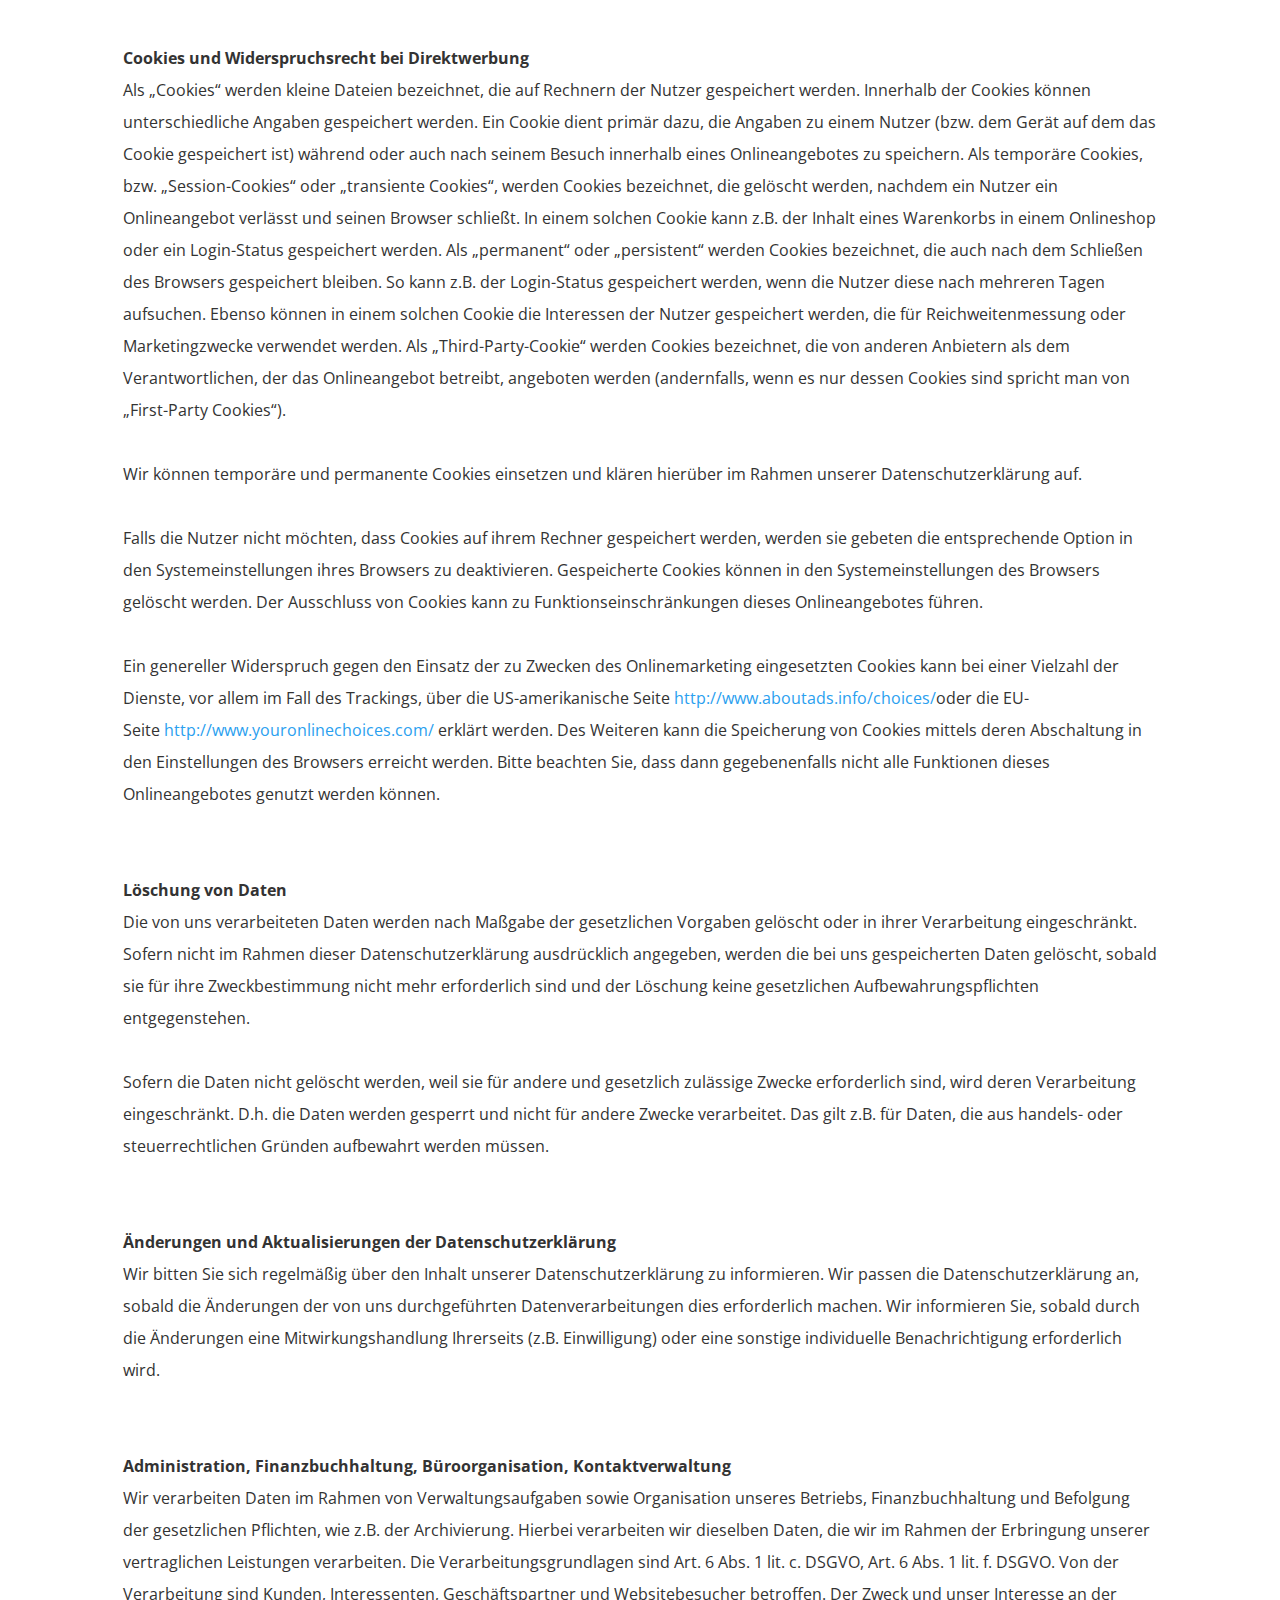
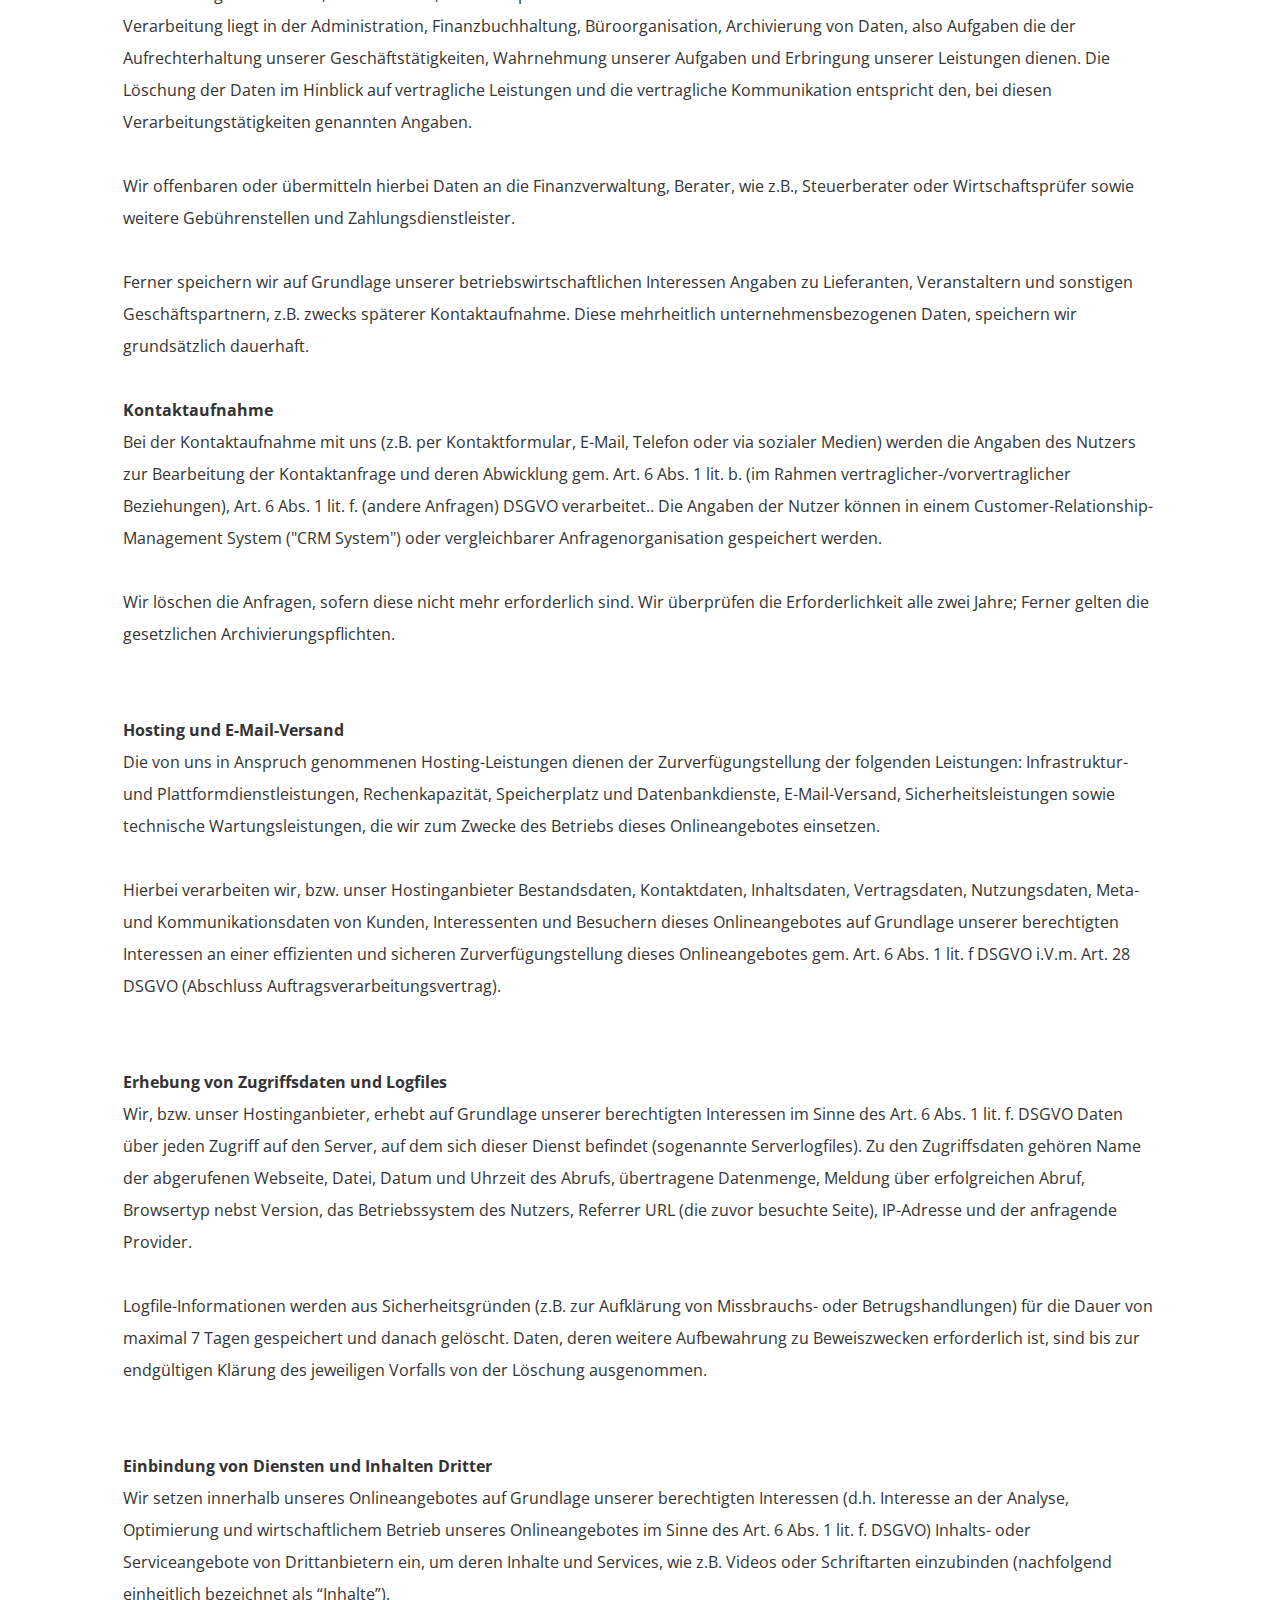
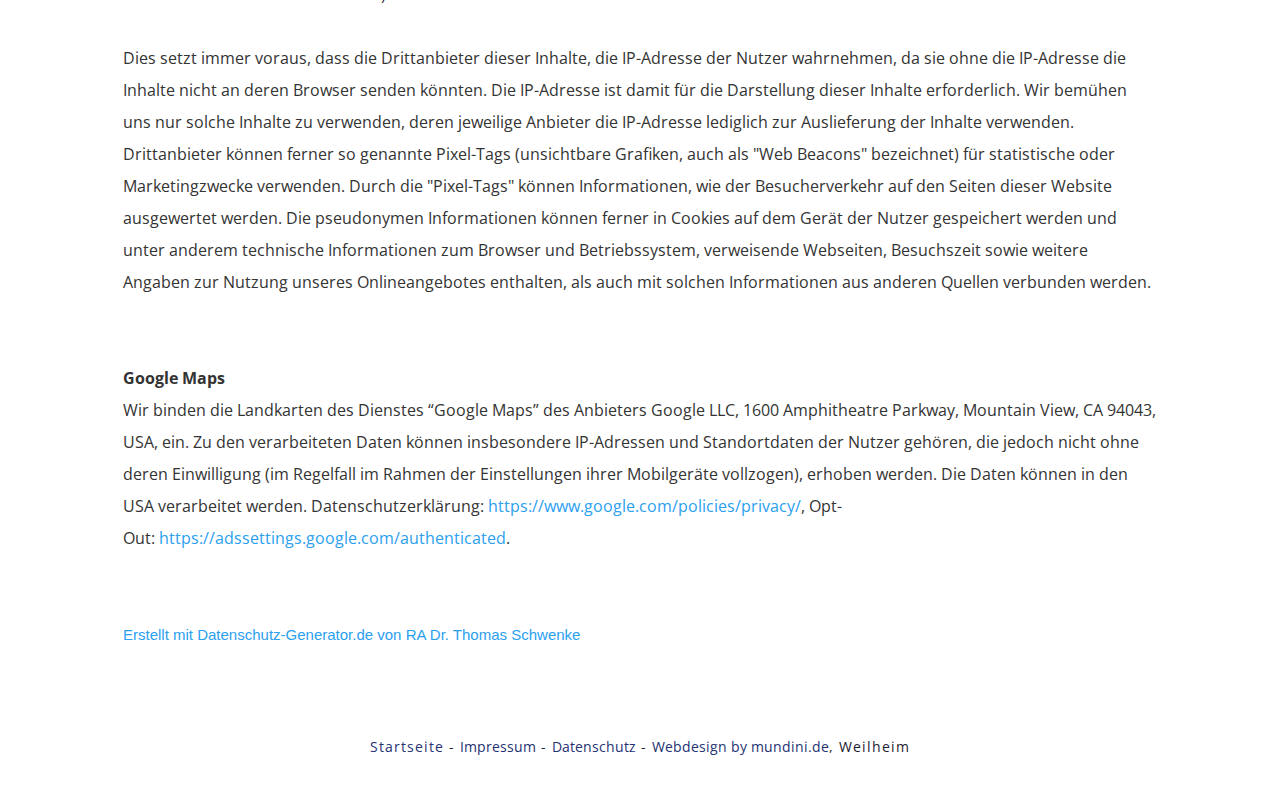
<file: datenschutz.html>
<!DOCTYPE html>
<html dir="ltr">
<head>
    
	<script>
    var themeHasJQuery = !!window.jQuery;
</script>
<script type="text/javascript" src="./assets/js/jquery.js?1.0.703"></script>
<script>
    window._$ = jQuery.noConflict(themeHasJQuery);
</script>
    <meta name="viewport" content="width=device-width, initial-scale=1.0">
<link rel="stylesheet" href="./assets/css/bootstrap.css?1.0.703" media="screen" />
<script type="text/javascript" src="./assets/js/bootstrap.min.js?1.0.703"></script>
<!--[if lte IE 9]>
<link rel="stylesheet" href="./assets/css/layout.ie.css?1.0.703">
<script src="./assets/js/layout.ie.js?1.0.703"></script>
<![endif]-->
<link class="" href='//fonts.googleapis.com/css?family=Open+Sans:300,300italic,regular,italic,600,600italic,700,700italic,800,800italic&subset=latin' rel='stylesheet' type='text/css'>
<script type="text/javascript" src="./assets/js/layout.core.js"></script>
<script src="./assets/js/CloudZoom.js?1.0.703"></script>
	
    <title>Datenschutz</title>
	<link rel="stylesheet" href="./assets/css/style.css?1.0.703">
	<script src="./assets/js/script.js?1.0.703"></script>
    <meta charset="utf-8">
    
    <html lang="de">
<meta name="web_author" content="mundini webdesign, Weilheim http://www.mundini.de" />
<meta name="generated" content="2018.06.10" />
<meta name="robots" content="INDEX, FOLLOW" />
<meta name="revisit-after" content="5 days" />
<meta name="distribution" content="global" />
<meta name="audience" content="Alle" />
<meta name="publisher" content="mundini webdesign" />
<meta name="author" content="Christian Hub">
<meta name="keywords" content="Uhr,Uhren,Reparatur,Weilheim,Uhren reparieren, Reparatur von Uhren,Batteriewechsel,Instandsetzung von Uhren">
<meta name="abstract"  content="Wir reparieren Uhren aller Art. Taschenuhren, Armbanduhren und Großuhren">
<meta name="description" content="Christian Hub Uhrmachermeister. Wir reparieren Uhren aller Art in unserer Meisterwerkstatt - ein Familienunternehmen in Weilheim seit 1967.">
<meta name="copyright" content="Christian Hub, Uhrmachermeister">
    
    
</head>
<body class=" bootstrap bd-body-7  bd-pagebackground  bd-margins">
    <header class=" bd-headerarea-1 bd-margins">
        <div class="bd-containereffect-8 container-effect container "><section class=" bd-section-4 bd-tagstyles " id="section7" data-section-title="Logo With Contacts">
    <div class="bd-container-inner bd-margins clearfix">
        <div class=" bd-layoutbox-3 bd-no-margins clearfix">
    <div class="bd-container-inner">
        <div class=" bd-layoutbox-11 bd-no-margins clearfix">
    <div class="bd-container-inner">
        <h2 class=" bd-textblock-16 bd-content-element">
    Christian Hub<br>Uhrmachermeister
</h2>
    </div>
</div>
	
		<div class=" bd-layoutbox-15 bd-no-margins clearfix">
    <div class="bd-container-inner">
        <span class="bd-iconlink-2 bd-own-margins bd-icon-30 bd-icon "></span>
	
		<p class=" bd-textblock-13 bd-no-margins bd-content-element">
    Bärenmühlweg 34<br>82362 Weilheim
</p>
    </div>
</div>
	
		<div class=" bd-layoutbox-24 bd-no-margins clearfix">
    <div class="bd-container-inner">
        <span class="bd-iconlink-5 bd-own-margins bd-icon-35 bd-icon "></span>
	
		<p class=" bd-textblock-15 bd-no-margins bd-content-element">
    Telefon: 0881/3232<br>Mo + Di 9.00 - 12.30&nbsp;<br>14.00 - 18.00 Uhr
</p>
    </div>
</div>
    </div>
</div>
    </div>
</section></div>
</header>
	
		<div class=" bd-stretchtobottom-2 bd-stretch-to-bottom" data-control-selector=".bd-content-12"><div class=" bd-content-12 ">
    
    <div class=" bd-htmlcontent-6 bd-margins" 
 data-page-id="page.15">
    <section class=" bd-section-12 bd-tagstyles" id="section4" data-section-title="Map Two Thirds">
    <div class="bd-container-inner bd-margins clearfix">
        <div class=" bd-layoutcontainer-12 bd-columns bd-no-margins">
    <div class="bd-container-inner">
        <div class="container-fluid">
            <div class="row 
 bd-row-flex 
 bd-row-align-middle">
                <div class=" bd-columnwrapper-38 
 col-lg-12
 col-sm-4">
    <div class="bd-layoutcolumn-38 bd-no-margins bd-column" ><div class="bd-vertical-align-wrapper"><h1 class=" bd-textblock-42 bd-content-element">
    Datenschutz
</h1>
	
		<p class=" bd-textblock-40 bd-content-element">
    Diese Datenschutzerklärung klärt Sie über die Art, den Umfang und Zweck der Verarbeitung von personenbezogenen Daten (nachfolgend kurz „Daten“) im Rahmen der Erbringung unserer Leistungen sowie innerhalb unseres Onlineangebotes und der mit ihm verbundenen Webseiten, Funktionen und Inhalte sowie externen Onlinepräsenzen, wie z.B. unser Social Media Profile auf (nachfolgend gemeinsam bezeichnet als „Onlineangebot“). Im Hinblick auf die verwendeten Begrifflichkeiten, wie z.B. „Verarbeitung“ oder „Verantwortlicher“ verweisen wir auf die Definitionen im Art. 4 der Datenschutzgrundverordnung (DSGVO).&nbsp;<br><br><b>Verantwortlicher</b><br>Christian Hub<br>Bärenmühlweg 34<br>82362 Weilheim<br>Telefon: 0881-3232<br>E-Mail: info@hub-uhren.de<br><br><br><b>Arten der verarbeiteten Daten</b><br>-	Bestandsdaten (z.B., Personen-Stammdaten, Namen oder Adressen).<br>-	Kontaktdaten (z.B., E-Mail, Telefonnummern).<br>-	Inhaltsdaten (z.B., Texteingaben, Fotografien, Videos).<br>-	Nutzungsdaten (z.B., besuchte Webseiten, Interesse an Inhalten, Zugriffszeiten).<br>-	Meta-/Kommunikationsdaten (z.B., Geräte-Informationen, IP-Adressen).<br><br><br><b>Kategorien betroffener Personen</b><br>Besucher und Nutzer des Onlineangebotes (Nachfolgend bezeichnen wir die betroffenen Personen zusammenfassend auch als „Nutzer“).<br><br><br><b>Zweck der Verarbeitung</b><br>-	Zurverfügungstellung des Onlineangebotes, seiner Funktionen und Inhalte.<br>-	Beantwortung von Kontaktanfragen und Kommunikation mit Nutzern.<br>-	Sicherheitsmaßnahmen.<br>-	Reichweitenmessung/Marketing<br><br><br><b>Verwendete Begrifflichkeiten</b><br>„Personenbezogene Daten“ sind alle Informationen, die sich auf eine identifizierte oder identifizierbare natürliche Person (im Folgenden „betroffene Person“) beziehen; als identifizierbar wird eine natürliche Person angesehen, die direkt oder indirekt, insbesondere mittels Zuordnung zu einer Kennung wie einem Namen, zu einer Kennnummer, zu Standortdaten, zu einer Online-Kennung (z.B. Cookie) oder zu einem oder mehreren besonderen Merkmalen identifiziert werden kann, die Ausdruck der physischen, physiologischen, genetischen, psychischen, wirtschaftlichen, kulturellen oder sozialen Identität dieser natürlichen Person sind.<br><br>„Verarbeitung“ ist jeder mit oder ohne Hilfe automatisierter Verfahren ausgeführte Vorgang oder jede solche Vorgangsreihe im Zusammenhang mit personenbezogenen Daten. Der Begriff reicht weit und umfasst praktisch jeden Umgang mit Daten.<br><br>„Pseudonymisierung“ die Verarbeitung personenbezogener Daten in einer Weise, dass die personenbezogenen Daten ohne Hinzuziehung zusätzlicher Informationen nicht mehr einer spezifischen betroffenen Person zugeordnet werden können, sofern diese zusätzlichen Informationen gesondert aufbewahrt werden und technischen und organisatorischen Maßnahmen unterliegen, die gewährleisten, dass die personenbezogenen Daten nicht einer identifizierten oder identifizierbaren natürlichen Person zugewiesen werden.<br><br>„Profiling“ jede Art der automatisierten Verarbeitung personenbezogener Daten, die darin besteht, dass diese personenbezogenen Daten verwendet werden, um bestimmte persönliche Aspekte, die sich auf eine natürliche Person beziehen, zu bewerten, insbesondere um Aspekte bezüglich Arbeitsleistung, wirtschaftliche Lage, Gesundheit, persönliche Vorlieben, Interessen, Zuverlässigkeit, Verhalten, Aufenthaltsort oder Ortswechsel dieser natürlichen Person zu analysieren oder vorherzusagen.<br><br>Als „Verantwortlicher“ wird die natürliche oder juristische Person, Behörde, Einrichtung oder andere Stelle, die allein oder gemeinsam mit anderen über die Zwecke und Mittel der Verarbeitung von personenbezogenen Daten entscheidet, bezeichnet.<br><br>„Auftragsverarbeiter“ eine natürliche oder juristische Person, Behörde, Einrichtung oder andere Stelle, die personenbezogene Daten im Auftrag des Verantwortlichen verarbeitet.<br><br><b>Maßgebliche Rechtsgrundlagen</b><br>Nach Maßgabe des Art. 13 DSGVO teilen wir Ihnen die Rechtsgrundlagen unserer Datenverarbeitungen mit. Für Nutzer aus dem Geltungsbereich der Datenschutzgrundverordnung (DSGVO), d.h. der EU und des EWG gilt, sofern die Rechtsgrundlage in der Datenschutzerklärung nicht genannt wird, Folgendes:&nbsp;<br>Die Rechtsgrundlage für die Einholung von Einwilligungen ist Art. 6 Abs. 1 lit. a und Art. 7 DSGVO;<br>Die Rechtsgrundlage für die Verarbeitung zur Erfüllung unserer Leistungen und Durchführung vertraglicher Maßnahmen sowie Beantwortung von Anfragen ist Art. 6 Abs. 1 lit. b DSGVO;<br>Die Rechtsgrundlage für die Verarbeitung zur Erfüllung unserer rechtlichen Verpflichtungen ist Art. 6 Abs. 1 lit. c DSGVO;<br>Für den Fall, dass lebenswichtige Interessen der betroffenen Person oder einer anderen natürlichen Person eine Verarbeitung personenbezogener Daten erforderlich machen, dient Art. 6 Abs. 1 lit. d DSGVO als Rechtsgrundlage.<br>Die Rechtsgrundlage für die erforderliche Verarbeitung zur Wahrnehmung einer Aufgabe, die im öffentlichen Interesse liegt oder in Ausübung öffentlicher Gewalt erfolgt, die dem Verantwortlichen übertragen wurde ist Art. 6 Abs. 1 lit. e DSGVO.&nbsp;<br>Die Rechtsgrundlage für die Verarbeitung zur Wahrung unserer berechtigten Interessen ist Art. 6 Abs. 1 lit. f DSGVO.&nbsp;<br>Die Verarbeitung von Daten zu anderen Zwecken als denen, zu denen sie ehoben wurden, bestimmt sich nach den Vorgaben des Art 6 Abs. 4 DSGVO.&nbsp;<br>Die Verarbeitung von besonderen Kategorien von Daten (entsprechend Art. 9 Abs. 1 DSGVO) bestimmt sich nach den Vorgaben des Art. 9 Abs. 2 DSGVO.&nbsp;<br><br><b>Sicherheitsmaßnahmen</b><br>Wir treffen nach Maßgabe der gesetzlichen Vorgabenunter Berücksichtigung des Stands der Technik, der Implementierungskosten und der Art, des Umfangs, der Umstände und der Zwecke der Verarbeitung sowie der unterschiedlichen Eintrittswahrscheinlichkeit und Schwere des Risikos für die Rechte und Freiheiten natürlicher Personen, geeignete technische und organisatorische Maßnahmen, um ein dem Risiko angemessenes Schutzniveau zu gewährleisten.<br><br>Zu den Maßnahmen gehören insbesondere die Sicherung der Vertraulichkeit, Integrität und Verfügbarkeit von Daten durch Kontrolle des physischen Zugangs zu den Daten, als auch des sie betreffenden Zugriffs, der Eingabe, Weitergabe, der Sicherung der Verfügbarkeit und ihrer Trennung. Des Weiteren haben wir Verfahren eingerichtet, die eine Wahrnehmung von Betroffenenrechten, Löschung von Daten und Reaktion auf Gefährdung der Daten gewährleisten. Ferner berücksichtigen wir den Schutz personenbezogener Daten bereits bei der Entwicklung, bzw. Auswahl von Hardware, Software sowie Verfahren, entsprechend dem Prinzip des Datenschutzes durch Technikgestaltung und durch datenschutzfreundliche Voreinstellungen.<br><br><br><b>Zusammenarbeit mit Auftragsverarbeitern, gemeinsam Verantwortlichen und Dritten</b><br>Sofern wir im Rahmen unserer Verarbeitung Daten gegenüber anderen Personen und Unternehmen (Auftragsverarbeitern, gemeinsam Verantwortlichen oder Dritten) offenbaren, sie an diese übermitteln oder ihnen sonst Zugriff auf die Daten gewähren, erfolgt dies nur auf Grundlage einer gesetzlichen Erlaubnis (z.B. wenn eine Übermittlung der Daten an Dritte, wie an Zahlungsdienstleister, zur Vertragserfüllung erforderlich ist), Nutzer eingewilligt haben, eine rechtliche Verpflichtung dies vorsieht oder auf Grundlage unserer berechtigten Interessen (z.B. beim Einsatz von Beauftragten, Webhostern, etc.).&nbsp;<br><br>Sofern wir Daten anderen Unternehmen unserer Unternehmensgruppe offenbaren, übermitteln oder ihnen sonst den Zugriff gewähren, erfolgt dies insbesondere zu administrativen Zwecken als berechtigtes Interesse und darüberhinausgehend auf einer den gesetzlichen Vorgaben entsprechenden Grundlage.&nbsp;<br><br><b>Übermittlungen in Drittländer</b><br>Sofern wir Daten in einem Drittland (d.h. außerhalb der Europäischen Union (EU), des Europäischen Wirtschaftsraums (EWR) oder der Schweizer Eidgenossenschaft) verarbeiten oder dies im Rahmen der Inanspruchnahme von Diensten Dritter oder Offenlegung, bzw. Übermittlung von Daten an andere Personen oder Unternehmen geschieht, erfolgt dies nur, wenn es zur Erfüllung unserer (vor)vertraglichen Pflichten, auf Grundlage Ihrer Einwilligung, aufgrund einer rechtlichen Verpflichtung oder auf Grundlage unserer berechtigten Interessen geschieht. Vorbehaltlich gesetzlicher oder vertraglicher Erlaubnisse, verarbeiten oder lassen wir die Daten in einem Drittland nur beim Vorliegen der gesetzlichen Voraussetzungen. D.h. die Verarbeitung erfolgt z.B. auf Grundlage besonderer Garantien, wie der offiziell anerkannten Feststellung eines der EU entsprechenden Datenschutzniveaus (z.B. für die USA durch das „Privacy Shield“) oder Beachtung offiziell anerkannter spezieller vertraglicher Verpflichtungen.<br><br><br><b>Rechte der betroffenen Personen</b><br>Sie haben das Recht, eine Bestätigung darüber zu verlangen, ob betreffende Daten verarbeitet werden und auf Auskunft über diese Daten sowie auf weitere Informationen und Kopie der Daten entsprechend den gesetzlichen Vorgaben.<br><br>Sie haben entsprechend. den gesetzlichen Vorgaben das Recht, die Vervollständigung der Sie betreffenden Daten oder die Berichtigung der Sie betreffenden unrichtigen Daten zu verlangen.<br><br>Sie haben nach Maßgabe der gesetzlichen Vorgaben das Recht zu verlangen, dass betreffende Daten unverzüglich gelöscht werden, bzw. alternativ nach Maßgabe der gesetzlichen Vorgaben eine Einschränkung der Verarbeitung der Daten zu verlangen.<br><br>Sie haben das Recht zu verlangen, dass die Sie betreffenden Daten, die Sie uns bereitgestellt haben nach Maßgabe der gesetzlichen Vorgaben zu erhalten und deren Übermittlung an andere Verantwortliche zu fordern.&nbsp;<br><br>Sie haben ferner nach Maßgabe der gesetzlichen Vorgaben das Recht, eine Beschwerde bei der zuständigen Aufsichtsbehörde einzureichen.<br><br><b>Widerrufsrecht</b><br>Sie haben das Recht, erteilte Einwilligungen mit Wirkung für die Zukunft zu widerrufen.<br><br><br><b>Widerspruchsrecht</b><br><span style="font-weight: bolder;">Sie können der künftigen Verarbeitung der Sie betreffenden Daten nach Maßgabe der gesetzlichen Vorgaben jederzeit widersprechen. Der Widerspruch kann insbesondere gegen die Verarbeitung für Zwecke der Direktwerbung erfolgen.</span><br><br><br><b>Cookies und Widerspruchsrecht bei Direktwerbung</b><br>Als „Cookies“ werden kleine Dateien bezeichnet, die auf Rechnern der Nutzer gespeichert werden. Innerhalb der Cookies können unterschiedliche Angaben gespeichert werden. Ein Cookie dient primär dazu, die Angaben zu einem Nutzer (bzw. dem Gerät auf dem das Cookie gespeichert ist) während oder auch nach seinem Besuch innerhalb eines Onlineangebotes zu speichern. Als temporäre Cookies, bzw. „Session-Cookies“ oder „transiente Cookies“, werden Cookies bezeichnet, die gelöscht werden, nachdem ein Nutzer ein Onlineangebot verlässt und seinen Browser schließt. In einem solchen Cookie kann z.B. der Inhalt eines Warenkorbs in einem Onlineshop oder ein Login-Status gespeichert werden. Als „permanent“ oder „persistent“ werden Cookies bezeichnet, die auch nach dem Schließen des Browsers gespeichert bleiben. So kann z.B. der Login-Status gespeichert werden, wenn die Nutzer diese nach mehreren Tagen aufsuchen. Ebenso können in einem solchen Cookie die Interessen der Nutzer gespeichert werden, die für Reichweitenmessung oder Marketingzwecke verwendet werden. Als „Third-Party-Cookie“ werden Cookies bezeichnet, die von anderen Anbietern als dem Verantwortlichen, der das Onlineangebot betreibt, angeboten werden (andernfalls, wenn es nur dessen Cookies sind spricht man von „First-Party Cookies“).<br><br>Wir können temporäre und permanente Cookies einsetzen und klären hierüber im Rahmen unserer Datenschutzerklärung auf.<br><br>Falls die Nutzer nicht möchten, dass Cookies auf ihrem Rechner gespeichert werden, werden sie gebeten die entsprechende Option in den Systemeinstellungen ihres Browsers zu deaktivieren. Gespeicherte Cookies können in den Systemeinstellungen des Browsers gelöscht werden. Der Ausschluss von Cookies kann zu Funktionseinschränkungen dieses Onlineangebotes führen.<br><br>Ein genereller Widerspruch gegen den Einsatz der zu Zwecken des Onlinemarketing eingesetzten Cookies kann bei einer Vielzahl der Dienste, vor allem im Fall des Trackings, über die US-amerikanische Seite&nbsp;<a href="http://www.aboutads.info/choices/" style="line-height: inherit; color: rgb(42, 160, 239);">http://www.aboutads.info/choices/</a>oder die EU-Seite&nbsp;<a href="http://www.youronlinechoices.com/" style="line-height: inherit; color: rgb(42, 160, 239);">http://www.youronlinechoices.com/</a>&nbsp;erklärt werden. Des Weiteren kann die Speicherung von Cookies mittels deren Abschaltung in den Einstellungen des Browsers erreicht werden. Bitte beachten Sie, dass dann gegebenenfalls nicht alle Funktionen dieses Onlineangebotes genutzt werden können.<br><br><br><b>Löschung von Daten</b><br>Die von uns verarbeiteten Daten werden nach Maßgabe der gesetzlichen Vorgaben gelöscht oder in ihrer Verarbeitung eingeschränkt. Sofern nicht im Rahmen dieser Datenschutzerklärung ausdrücklich angegeben, werden die bei uns gespeicherten Daten gelöscht, sobald sie für ihre Zweckbestimmung nicht mehr erforderlich sind und der Löschung keine gesetzlichen Aufbewahrungspflichten entgegenstehen.&nbsp;<br><br>Sofern die Daten nicht gelöscht werden, weil sie für andere und gesetzlich zulässige Zwecke erforderlich sind, wird deren Verarbeitung eingeschränkt. D.h. die Daten werden gesperrt und nicht für andere Zwecke verarbeitet. Das gilt z.B. für Daten, die aus handels- oder steuerrechtlichen Gründen aufbewahrt werden müssen.<br><br><br><b>Änderungen und Aktualisierungen der Datenschutzerklärung</b><br>Wir bitten Sie sich regelmäßig über den Inhalt unserer Datenschutzerklärung zu informieren. Wir passen die Datenschutzerklärung an, sobald die Änderungen der von uns durchgeführten Datenverarbeitungen dies erforderlich machen. Wir informieren Sie, sobald durch die Änderungen eine Mitwirkungshandlung Ihrerseits (z.B. Einwilligung) oder eine sonstige individuelle Benachrichtigung erforderlich wird.<br><br><br><b>Administration, Finanzbuchhaltung, Büroorganisation, Kontaktverwaltung</b><br>Wir verarbeiten Daten im Rahmen von Verwaltungsaufgaben sowie Organisation unseres Betriebs, Finanzbuchhaltung und Befolgung der gesetzlichen Pflichten, wie z.B. der Archivierung. Hierbei verarbeiten wir dieselben Daten, die wir im Rahmen der Erbringung unserer vertraglichen Leistungen verarbeiten. Die Verarbeitungsgrundlagen sind Art. 6 Abs. 1 lit. c. DSGVO, Art. 6 Abs. 1 lit. f. DSGVO. Von der Verarbeitung sind Kunden, Interessenten, Geschäftspartner und Websitebesucher betroffen. Der Zweck und unser Interesse an der Verarbeitung liegt in der Administration, Finanzbuchhaltung, Büroorganisation, Archivierung von Daten, also Aufgaben die der Aufrechterhaltung unserer Geschäftstätigkeiten, Wahrnehmung unserer Aufgaben und Erbringung unserer Leistungen dienen. Die Löschung der Daten im Hinblick auf vertragliche Leistungen und die vertragliche Kommunikation entspricht den, bei diesen Verarbeitungstätigkeiten genannten Angaben.<br><br>Wir offenbaren oder übermitteln hierbei Daten an die Finanzverwaltung, Berater, wie z.B., Steuerberater oder Wirtschaftsprüfer sowie weitere Gebührenstellen und Zahlungsdienstleister.<br><br>Ferner speichern wir auf Grundlage unserer betriebswirtschaftlichen Interessen Angaben zu Lieferanten, Veranstaltern und sonstigen Geschäftspartnern, z.B. zwecks späterer Kontaktaufnahme. Diese mehrheitlich unternehmensbezogenen Daten, speichern wir grundsätzlich dauerhaft.<br><br><b>Kontaktaufnahme</b><br>Bei der Kontaktaufnahme mit uns (z.B. per Kontaktformular, E-Mail, Telefon oder via sozialer Medien) werden die Angaben des Nutzers zur Bearbeitung der Kontaktanfrage und deren Abwicklung gem. Art. 6 Abs. 1 lit. b. (im Rahmen vertraglicher-/vorvertraglicher Beziehungen), Art. 6 Abs. 1 lit. f. (andere Anfragen) DSGVO verarbeitet.. Die Angaben der Nutzer können in einem Customer-Relationship-Management System ("CRM System") oder vergleichbarer Anfragenorganisation gespeichert werden.<br><br>Wir löschen die Anfragen, sofern diese nicht mehr erforderlich sind. Wir überprüfen die Erforderlichkeit alle zwei Jahre; Ferner gelten die gesetzlichen Archivierungspflichten.<br><br><br><b>Hosting und E-Mail-Versand</b><br>Die von uns in Anspruch genommenen Hosting-Leistungen dienen der Zurverfügungstellung der folgenden Leistungen: Infrastruktur- und Plattformdienstleistungen, Rechenkapazität, Speicherplatz und Datenbankdienste, E-Mail-Versand, Sicherheitsleistungen sowie technische Wartungsleistungen, die wir zum Zwecke des Betriebs dieses Onlineangebotes einsetzen.&nbsp;<br><br>Hierbei verarbeiten wir, bzw. unser Hostinganbieter Bestandsdaten, Kontaktdaten, Inhaltsdaten, Vertragsdaten, Nutzungsdaten, Meta- und Kommunikationsdaten von Kunden, Interessenten und Besuchern dieses Onlineangebotes auf Grundlage unserer berechtigten Interessen an einer effizienten und sicheren Zurverfügungstellung dieses Onlineangebotes gem. Art. 6 Abs. 1 lit. f DSGVO i.V.m. Art. 28 DSGVO (Abschluss Auftragsverarbeitungsvertrag).<br><br><br><b>Erhebung von Zugriffsdaten und Logfiles</b><br>Wir, bzw. unser Hostinganbieter, erhebt auf Grundlage unserer berechtigten Interessen im Sinne des Art. 6 Abs. 1 lit. f. DSGVO Daten über jeden Zugriff auf den Server, auf dem sich dieser Dienst befindet (sogenannte Serverlogfiles). Zu den Zugriffsdaten gehören Name der abgerufenen Webseite, Datei, Datum und Uhrzeit des Abrufs, übertragene Datenmenge, Meldung über erfolgreichen Abruf, Browsertyp nebst Version, das Betriebssystem des Nutzers, Referrer URL (die zuvor besuchte Seite), IP-Adresse und der anfragende Provider.<br><br>Logfile-Informationen werden aus Sicherheitsgründen (z.B. zur Aufklärung von Missbrauchs- oder Betrugshandlungen) für die Dauer von maximal 7 Tagen gespeichert und danach gelöscht. Daten, deren weitere Aufbewahrung zu Beweiszwecken erforderlich ist, sind bis zur endgültigen Klärung des jeweiligen Vorfalls von der Löschung ausgenommen.<br><br><br><b>Einbindung von Diensten und Inhalten Dritter</b><br>Wir setzen innerhalb unseres Onlineangebotes auf Grundlage unserer berechtigten Interessen (d.h. Interesse an der Analyse, Optimierung und wirtschaftlichem Betrieb unseres Onlineangebotes im Sinne des Art. 6 Abs. 1 lit. f. DSGVO) Inhalts- oder Serviceangebote von Drittanbietern ein, um deren Inhalte und Services, wie z.B. Videos oder Schriftarten einzubinden (nachfolgend einheitlich bezeichnet als “Inhalte”).&nbsp;<br><br>Dies setzt immer voraus, dass die Drittanbieter dieser Inhalte, die IP-Adresse der Nutzer wahrnehmen, da sie ohne die IP-Adresse die Inhalte nicht an deren Browser senden könnten. Die IP-Adresse ist damit für die Darstellung dieser Inhalte erforderlich. Wir bemühen uns nur solche Inhalte zu verwenden, deren jeweilige Anbieter die IP-Adresse lediglich zur Auslieferung der Inhalte verwenden. Drittanbieter können ferner so genannte Pixel-Tags (unsichtbare Grafiken, auch als "Web Beacons" bezeichnet) für statistische oder Marketingzwecke verwenden. Durch die "Pixel-Tags" können Informationen, wie der Besucherverkehr auf den Seiten dieser Website ausgewertet werden. Die pseudonymen Informationen können ferner in Cookies auf dem Gerät der Nutzer gespeichert werden und unter anderem technische Informationen zum Browser und Betriebssystem, verweisende Webseiten, Besuchszeit sowie weitere Angaben zur Nutzung unseres Onlineangebotes enthalten, als auch mit solchen Informationen aus anderen Quellen verbunden werden.<br><br><br><b>Google Maps</b><br>Wir binden die Landkarten des Dienstes “Google Maps” des Anbieters Google LLC, 1600 Amphitheatre Parkway, Mountain View, CA 94043, USA, ein. Zu den verarbeiteten Daten können insbesondere IP-Adressen und Standortdaten der Nutzer gehören, die jedoch nicht ohne deren Einwilligung (im Regelfall im Rahmen der Einstellungen ihrer Mobilgeräte vollzogen), erhoben werden. Die Daten können in den USA verarbeitet werden. Datenschutzerklärung:&nbsp;<a target="_blank" href="https://www.google.com/policies/privacy/" style="background-color: rgb(255, 255, 255); line-height: inherit; color: rgb(42, 160, 239);">https://www.google.com/policies/privacy/</a>, Opt-Out:&nbsp;<a target="_blank" href="https://adssettings.google.com/authenticated" style="background-color: rgb(255, 255, 255); line-height: inherit; color: rgb(42, 160, 239);">https://adssettings.google.com/authenticated</a>.<br><br><br><a href="https://datenschutz-generator.de/" class="dsg1-6" rel="nofollow" target="_blank" style="background-color: rgb(255, 255, 255); line-height: inherit; color: rgb(42, 160, 239); font-family: Roboto, Helvetica, Arial, &quot;DejaVu Sans&quot;, &quot;Liberation Sans&quot;, Freesans, sans-serif; font-size: 15px;">Erstellt mit Datenschutz-Generator.de von RA Dr. Thomas Schwenke</a>
</p></div></div>
</div>
            </div>
        </div>
    </div>
</div>
    </div>
</section>
</div>
</div></div>
	
		<footer class=" bd-footerarea-1 bd-margins">
        <div class="bd-containereffect-12 container-effect container ">



</div>
	
		<div class="bd-containereffect-7 container-effect container "><section class=" bd-section-3 bd-tagstyles " id="section2" data-section-title="Simplest Footer">
    <div class="bd-container-inner bd-margins clearfix">
        <p class=" bd-textblock-3 bd-no-margins bd-content-element">
    <a href="http://www.hub-uhren.de">Startseite </a>-&nbsp;<a href="http://www.hub-uhren.de/impressum.html" draggable="false" style="background-color: rgb(255, 255, 255); letter-spacing: normal; text-transform: none;">Impressum</a>&nbsp;-&nbsp;<a href="http://www.hub-uhren.de/datenschutz.html" draggable="false" style="background-color: rgb(255, 255, 255); letter-spacing: normal; text-transform: none;">Datenschutz</a>&nbsp;-&nbsp;<a href="https://www.mundini.de/" draggable="false" style="background-color: rgb(255, 255, 255); letter-spacing: normal; text-transform: none;">Webdesign by mundini.de</a>, Weilheim
</p>
    </div>
</section></div>
</footer>
</body>
</html>
</file>
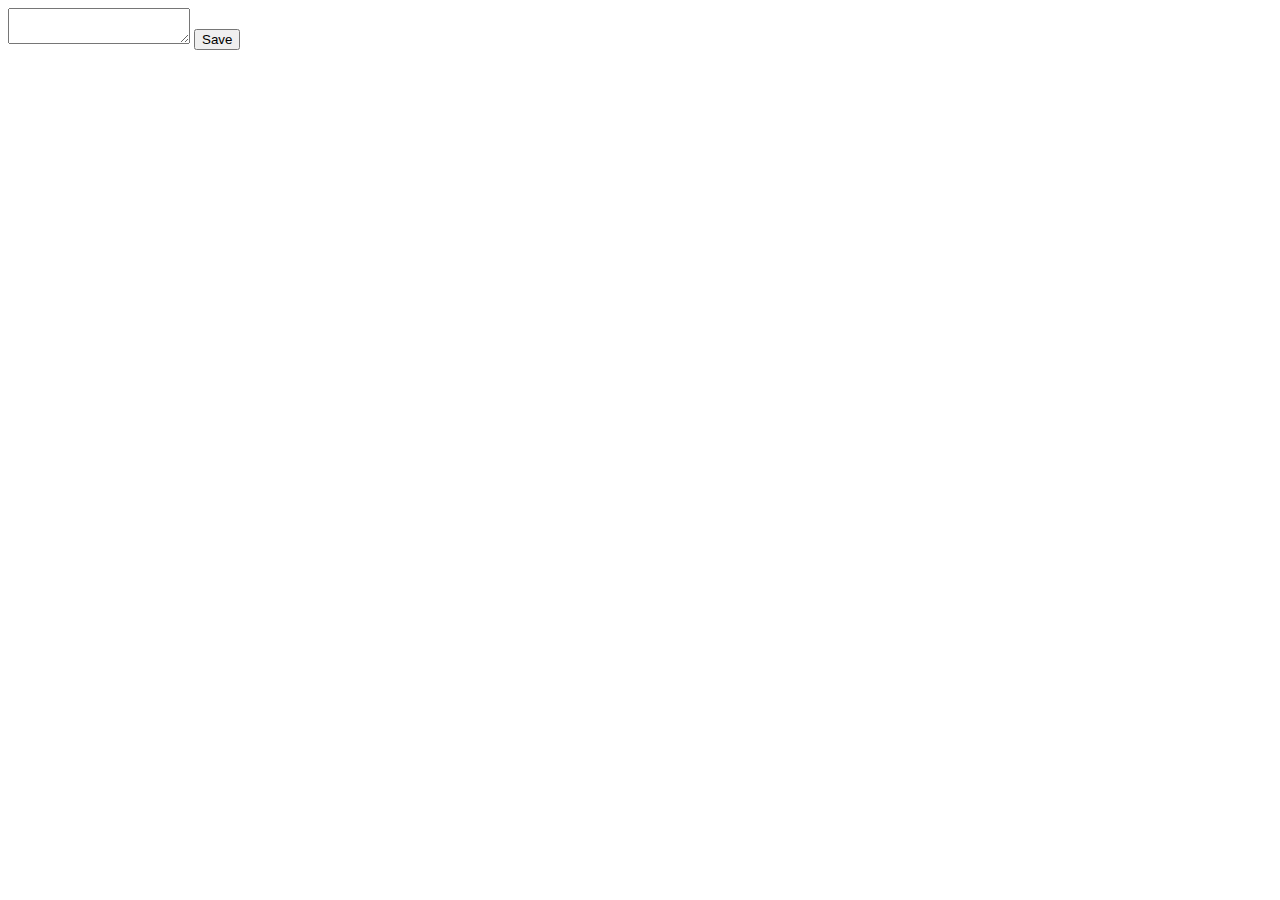
<file: form.html>
<!DOCTYPE html>
<html lang="en">
<head>  
<title>MS-LIFT-DB</title>
<meta charset="UTF-8">
<meta name="viewport" content="width=device-width, initial-scale=1">
 
</head>
<body>
 <form>
    <textarea></textarea>
    <button type="submit">Save</button>
  </form>
</body>
</html>
</file>
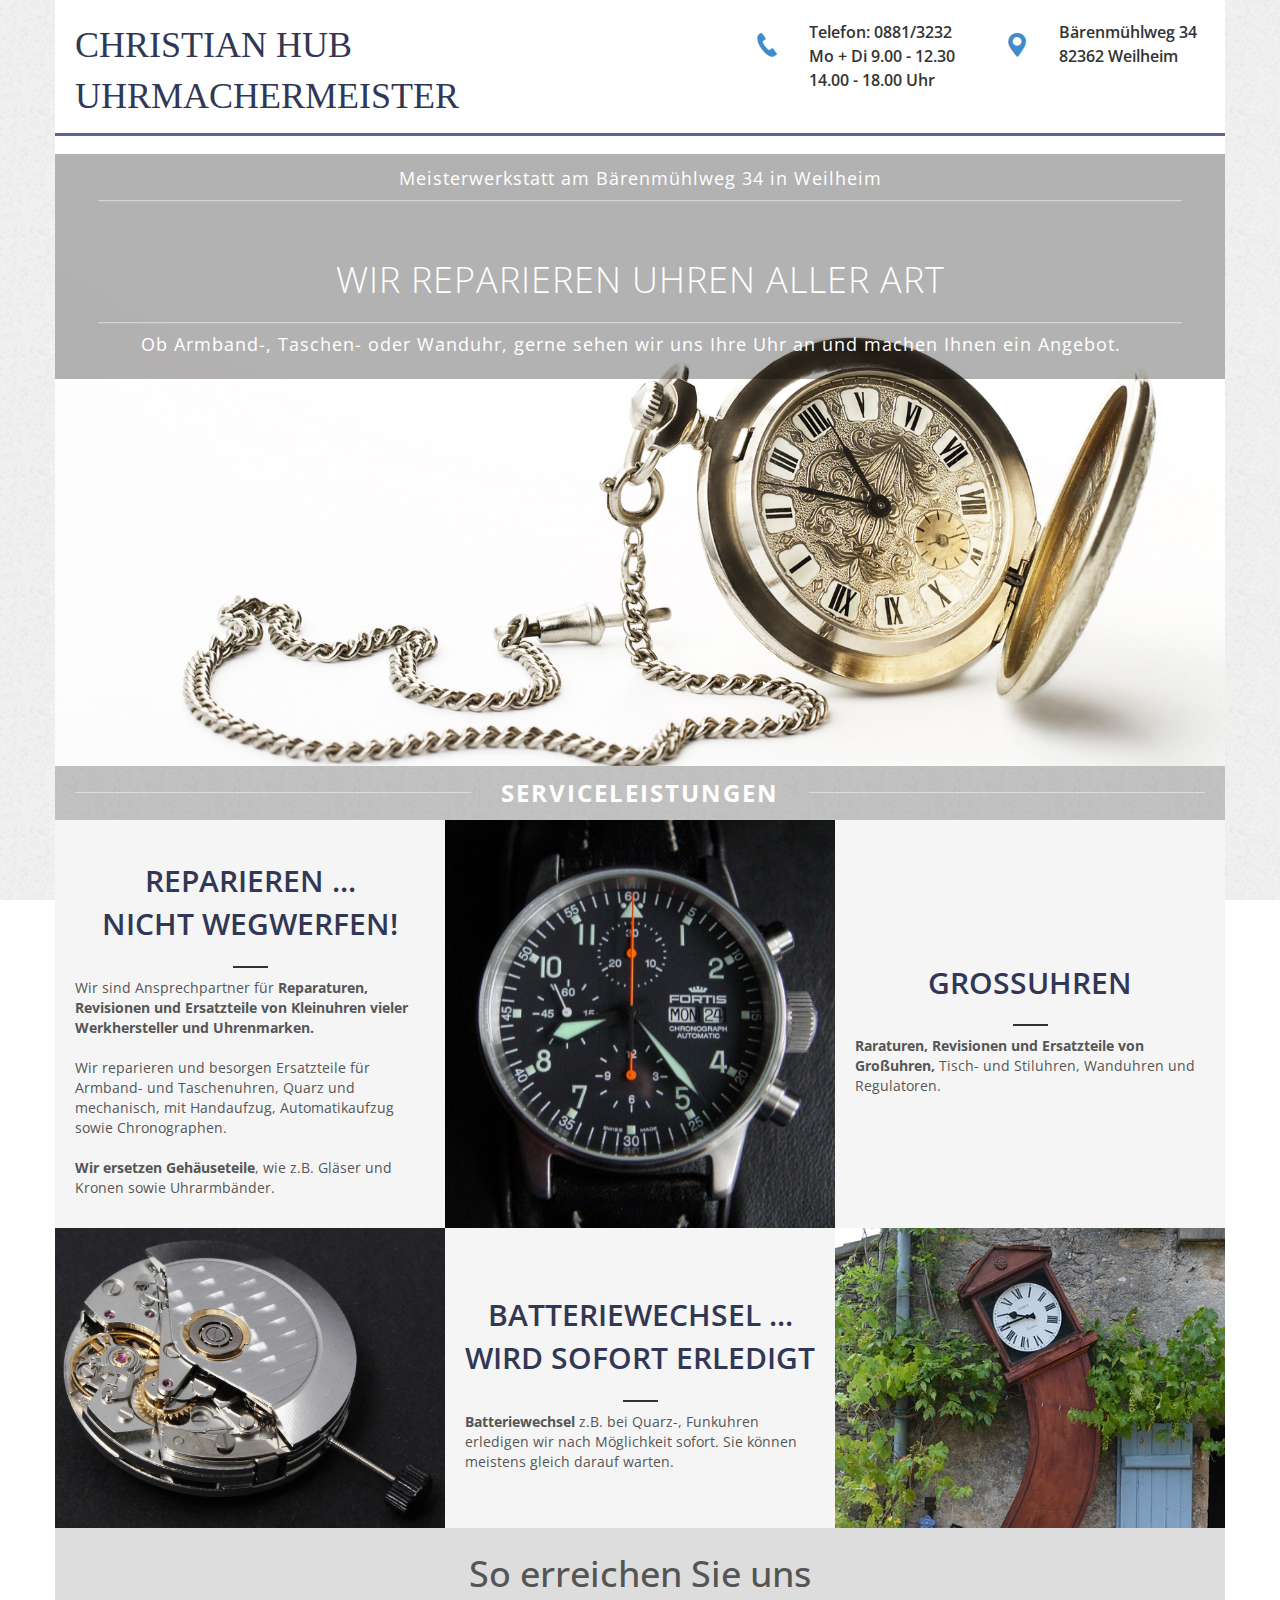
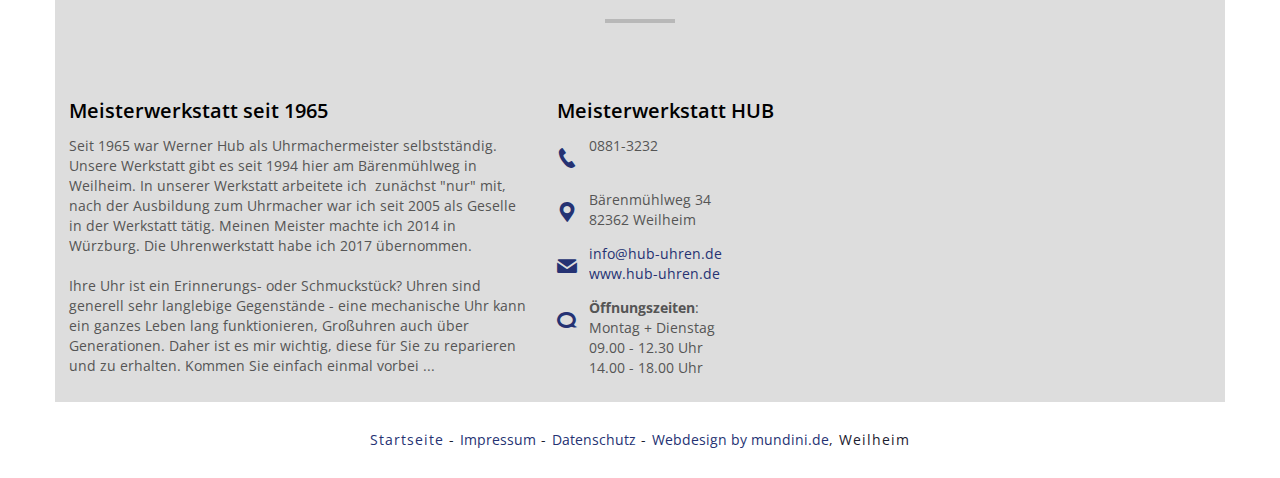
<file: home.html>
<!DOCTYPE html>
<html dir="ltr">
<head>
    
	<script>
    var themeHasJQuery = !!window.jQuery;
</script>
<script type="text/javascript" src="./assets/js/jquery.js?1.0.703"></script>
<script>
    window._$ = jQuery.noConflict(themeHasJQuery);
</script>
    <meta name="viewport" content="width=device-width, initial-scale=1.0">
<link rel="stylesheet" href="./assets/css/bootstrap.css?1.0.703" media="screen" />
<script type="text/javascript" src="./assets/js/bootstrap.min.js?1.0.703"></script>
<!--[if lte IE 9]>
<link rel="stylesheet" href="./assets/css/layout.ie.css?1.0.703">
<script src="./assets/js/layout.ie.js?1.0.703"></script>
<![endif]-->
<link class="" href='//fonts.googleapis.com/css?family=Open+Sans:300,300italic,regular,italic,600,600italic,700,700italic,800,800italic&subset=latin' rel='stylesheet' type='text/css'>
<script type="text/javascript" src="./assets/js/layout.core.js"></script>
<script src="./assets/js/CloudZoom.js?1.0.703"></script>
	
    <title>Uhren Hub, Weilheim - Werkstatt Reparatur von Uhren aller Art</title>
	<link rel="stylesheet" href="./assets/css/style.css?1.0.703">
	<script src="./assets/js/script.js?1.0.703"></script>
    <meta charset="utf-8">
    
    <html lang="de">
<meta name="web_author" content="mundini webdesign, Weilheim http://www.mundini.de" />
<meta name="generated" content="2018.06.10" />
<meta name="robots" content="INDEX, FOLLOW" />
<meta name="revisit-after" content="5 days" />
<meta name="distribution" content="global" />
<meta name="audience" content="Alle" />
<meta name="publisher" content="mundini webdesign" />
<meta name="author" content="Christian Hub">
<meta name="keywords" content="Uhr,Uhren,Reparatur,Weilheim,Uhren reparieren, Reparatur von Uhren,Batteriewechsel,Instandsetzung von Uhren">
<meta name="abstract"  content="Wir reparieren Uhren aller Art. Taschenuhren, Armbanduhren und Großuhren">
<meta name="description" content="Christian Hub Uhrmachermeister. Wir reparieren Uhren aller Art in unserer Meisterwerkstatt - ein Familienunternehmen in Weilheim seit 1967.">
<meta name="copyright" content="Christian Hub, Uhrmachermeister">
    
 <meta name="keywords" content="HTML, CSS, JavaScript">

    
 <style>a {
  transition: color 250ms linear;
}
</style>
</head>
<body class=" bootstrap bd-body-1 
 bd-homepage bd-pagebackground-3 bd-margins">
    <header class=" bd-headerarea-1 bd-margins">
        <div class="bd-containereffect-8 container-effect container "><section class=" bd-section-4 bd-tagstyles " id="section7" data-section-title="Logo With Contacts">
    <div class="bd-container-inner bd-margins clearfix">
        <div class=" bd-layoutbox-3 bd-no-margins clearfix">
    <div class="bd-container-inner">
        <div class=" bd-layoutbox-11 bd-no-margins clearfix">
    <div class="bd-container-inner">
        <h2 class=" bd-textblock-16 bd-content-element">
    Christian Hub<br>Uhrmachermeister
</h2>
    </div>
</div>
	
		<div class=" bd-layoutbox-15 bd-no-margins clearfix">
    <div class="bd-container-inner">
        <span class="bd-iconlink-2 bd-own-margins bd-icon-30 bd-icon "></span>
	
		<p class=" bd-textblock-13 bd-no-margins bd-content-element">
    Bärenmühlweg 34<br>82362 Weilheim
</p>
    </div>
</div>
	
		<div class=" bd-layoutbox-24 bd-no-margins clearfix">
    <div class="bd-container-inner">
        <span class="bd-iconlink-5 bd-own-margins bd-icon-35 bd-icon "></span>
	
		<p class=" bd-textblock-15 bd-no-margins bd-content-element">
    Telefon: 0881/3232<br>Mo + Di 9.00 - 12.30&nbsp;<br>14.00 - 18.00 Uhr
</p>
    </div>
</div>
    </div>
</div>
    </div>
</section></div>
</header>
	
		<div class="bd-containereffect-9 container-effect container "><section class=" bd-section-13 bd-tagstyles " id="section4" data-section-title="Row with Background Image">
    <div class="bd-container-inner bd-margins clearfix">
        <div class=" bd-layoutbox-33 bd-no-margins clearfix">
    <div class="bd-container-inner">
        <div class=" bd-layoutbox-35 bd-no-margins clearfix">
    <div class="bd-container-inner">
        <p class=" bd-textblock-55 bd-content-element">
    Meisterwerkstatt am Bärenmühlweg 34 in Weilheim
</p>
	
		<div class="bd-separator-10  bd-separator-center bd-separator-content-center clearfix" >
    <div class="bd-container-inner">
        <div class="bd-separator-inner">
            
        </div>
    </div>
</div>
	
		<h1 class=" bd-textblock-57 bd-content-element">
    <br>
    Wir reparieren Uhren aller Art<!--EndFragment-->
</h1>
	
		<div class="bd-separator-12  bd-separator-center bd-separator-content-center clearfix" >
    <div class="bd-container-inner">
        <div class="bd-separator-inner">
            
        </div>
    </div>
</div>
	
		<p class=" bd-textblock-1 bd-content-element">Ob Armband-, Taschen- oder Wanduhr, gerne sehen wir uns Ihre Uhr an und
machen Ihnen ein Angebot.&nbsp; &nbsp;<!--EndFragment-->
</p>
    </div>
</div>
    </div>
</div>
    </div>
</section></div>
	
		<div class="bd-containereffect-6 container-effect container "><div class="bd-separator-2   bd-separator-center bd-separator-content-center clearfix" >
    <div class="bd-container-inner">
        <div class="bd-separator-inner">
            
                <div class="bd-separator-content-57 bd-tagstyles bd-no-margins  bd-separator-content" >
                    
                        <span class="bd-content-element"><b>Serviceleistungen</b></span>
                </div>
        </div>
    </div>
</div>
</div>
	
		<div class="bd-containereffect-4 container-effect container "><section class=" bd-section-2 bd-tagstyles " id="section4" data-section-title="Religion Six Columns">
    <div class="bd-container-inner bd-margins clearfix">
        <div class=" bd-layoutcontainer-7 bd-columns bd-no-margins">
    <div class="bd-container-inner">
        <div class="container-fluid">
            <div class="row 
 bd-row-flex 
 bd-row-align-middle">
                <div class=" bd-columnwrapper-12 
 col-md-4
 col-sm-6">
    <div class="bd-layoutcolumn-12 bd-column" ><div class="bd-vertical-align-wrapper"><h2 class=" bd-textblock-17 bd-content-element">
    REPARIEREN ...<br>NICHT WEGWERFEN!
</h2>
	
		<div class="bd-separator-4  bd-separator-center bd-separator-content-center clearfix" >
    <div class="bd-container-inner">
        <div class="bd-separator-inner">
            
        </div>
    </div>
</div>
	
		<p class=" bd-textblock-22 bd-content-element">
    Wir sind Ansprechpartner für&nbsp;<b>Reparaturen, Revisionen und Ersatzteile von Kleinuhren</b>&nbsp;<b>vieler Werkhersteller und Uhrenmarken.</b><br><br>Wir reparieren und besorgen Ersatzteile für Armband- und Taschenuhren, Quarz und mechanisch, mit Handaufzug, Automatikaufzug sowie Chronographen.<b><br></b><br><b>Wir ersetzen Gehäuseteile</b>, wie z.B. Gläser und Kronen sowie Uhrarmbänder.</b>
</p></div></div>
</div>
	
		<div class=" bd-columnwrapper-17 
 col-md-4
 col-sm-6">
    <div class="bd-layoutcolumn-17 bd-column" ><div class="bd-vertical-align-wrapper"></div></div>
</div>
	
		<div class=" bd-columnwrapper-21 
 col-md-4
 col-sm-6">
    <div class="bd-layoutcolumn-21 bd-column" ><div class="bd-vertical-align-wrapper"><h2 class=" bd-textblock-19 bd-content-element">
    GROSSUHREN
</h2>
	
		<div class="bd-separator-9  bd-separator-center bd-separator-content-center clearfix" >
    <div class="bd-container-inner">
        <div class="bd-separator-inner">
            
        </div>
    </div>
</div>
	
		<p class=" bd-textblock-26 bd-content-element">
    <b>Raraturen, Revisionen und Ersatzteile von Großuhren,&nbsp;</b>Tisch- und Stiluhren, Wanduhren und Regulatoren.
</p></div></div>
</div>
	
		<div class=" bd-columnwrapper-25 
 col-md-4
 col-sm-6">
    <div class="bd-layoutcolumn-25 bd-column" ><div class="bd-vertical-align-wrapper"></div></div>
</div>
	
		<div class=" bd-columnwrapper-29 
 col-md-4
 col-sm-6">
    <div class="bd-layoutcolumn-29 bd-column" ><div class="bd-vertical-align-wrapper"><h2 class=" bd-textblock-21 bd-content-element">
    BATTERIEWECHSEL ...<br>WIRD SOFORT ERLEDIGT
</h2>
	
		<div class="bd-separator-13  bd-separator-center bd-separator-content-center clearfix" >
    <div class="bd-container-inner">
        <div class="bd-separator-inner">
            
        </div>
    </div>
</div>
	
		<p class=" bd-textblock-25 bd-content-element">
    <b>Batteriewechsel</b>&nbsp;z.B. bei Quarz-, Funkuhren erledigen wir nach Möglichkeit sofort. Sie können meistens gleich darauf warten.
</p></div></div>
</div>
	
		<div class=" bd-columnwrapper-34 
 col-md-4
 col-sm-6">
    <div class="bd-layoutcolumn-34 bd-column" ><div class="bd-vertical-align-wrapper"></div></div>
</div>
            </div>
        </div>
    </div>
</div>
    </div>
</section></div>
	
		<div class="bd-containereffect-15 container-effect container "><section class=" bd-section-14 bd-tagstyles " id="section4" data-section-title="Contact Us Three Columns With Header">
    <div class="bd-container-inner bd-margins clearfix">
        <div class=" bd-layoutcontainer-13 bd-columns bd-no-margins">
    <div class="bd-container-inner">
        <div class="container-fluid">
            <div class="row 
 bd-row-flex 
 bd-row-align-top">
                <div class=" bd-columnwrapper-24 
 col-lg-12
 col-md-12
 col-sm-12
 col-xs-12">
    <div class="bd-layoutcolumn-24 bd-column" ><div class="bd-vertical-align-wrapper"><h1 class=" bd-textblock-59 bd-content-element">
    So erreichen Sie uns
</h1>
	
		<div class="bd-separator-14  bd-separator-center bd-separator-content-center clearfix" >
    <div class="bd-container-inner">
        <div class="bd-separator-inner">
            
        </div>
    </div>
</div></div></div>
</div>
	
		<div class=" bd-columnwrapper-26 
 col-lg-5
 col-md-4
 col-sm-12
 col-xs-12">
    <div class="bd-layoutcolumn-26 bd-column" ><div class="bd-vertical-align-wrapper"><h3 class=" bd-textblock-61 bd-content-element">
    Meisterwerkstatt seit 1965
</h3>
	
		<p class=" bd-textblock-63 bd-content-element">
    Seit 1965 war Werner Hub als Uhrmachermeister selbstständig. Unsere Werkstatt gibt es seit 1994 hier am Bärenmühlweg in Weilheim. In unserer Werkstatt&nbsp;arbeitete ich&nbsp; zunächst "nur" mit, nach der Ausbildung zum Uhrmacher war ich seit 2005 als Geselle in der Werkstatt tätig. Meinen Meister machte ich 2014 in Würzburg. Die Uhrenwerkstatt habe ich 2017 übernommen.<br><br>Ihre Uhr ist ein Erinnerungs- oder Schmuckstück? Uhren sind generell sehr langlebige Gegenstände - eine mechanische Uhr kann ein ganzes Leben lang funktionieren, Großuhren auch über Generationen. Daher ist es mir wichtig, diese für Sie zu reparieren und zu erhalten. Kommen Sie einfach einmal vorbei ...<br>
</p></div></div>
</div>
	
		<div class=" bd-columnwrapper-28 
 col-lg-3
 col-md-4
 col-sm-6
 col-xs-12">
    <div class="bd-layoutcolumn-28 bd-column" ><div class="bd-vertical-align-wrapper"><h3 class=" bd-textblock-65 bd-content-element">
    Meisterwerkstatt HUB
</h3>
	
		<div class=" bd-layoutbox-37 bd-no-margins clearfix">
    <div class="bd-container-inner">
        <span class="bd-iconlink-7 bd-own-margins bd-icon-78 bd-icon "></span>
	
		<p class=" bd-textblock-67 bd-no-margins bd-content-element">
    0881-3232
</p>
    </div>
</div>
	
		<div class=" bd-layoutbox-39 bd-no-margins clearfix">
    <div class="bd-container-inner">
        <span class="bd-iconlink-9 bd-own-margins bd-icon-80 bd-icon "></span>
	
		<p class=" bd-textblock-69 bd-no-margins bd-content-element">
    Bärenmühlweg 34<br>82362 Weilheim
</p>
    </div>
</div>
	
		<div class=" bd-layoutbox-41 bd-no-margins clearfix">
    <div class="bd-container-inner">
        <span class="bd-iconlink-11 bd-own-margins bd-icon-82 bd-icon "></span>
	
		<p class=" bd-textblock-71 bd-no-margins bd-content-element">
    <a href="mailto:" info@hub-uhren.de"="">info@hub-uhren.de</a><br><a href="http://www.hub-uhren.de">www.hub-uhren.de</a>
</p>
    </div>
</div>
	
		<div class=" bd-layoutbox-12 bd-no-margins clearfix">
    <div class="bd-container-inner">
        <span class="bd-iconlink-4 bd-own-margins bd-icon-23 bd-icon "></span>
	
		<p class=" bd-textblock-6 bd-no-margins bd-content-element">
    <b>Öffnungszeiten</b>:&nbsp;<br>Montag + Dienstag<br>09.00 - 12.30 Uhr<br>14.00 - 18.00 Uhr<br>
</p>
    </div>
</div>
	
		<p class=" bd-textblock-72 bd-content-element">
    
</p></div></div>
</div>
	
		<div class=" bd-columnwrapper-30 
 col-lg-4
 col-md-4
 col-sm-6
 col-xs-12">
    <div class="bd-layoutcolumn-30 bd-column" ><div class="bd-vertical-align-wrapper"><div class="bd-googlemap-3 bd-own-margins bd-imagestyles ">
    <div class="embed-responsive" style="height: 100%; width: 100%;">
        <iframe class="embed-responsive-item"
                src="//maps.google.com/maps?output=embed&q=Bärenmühlweg 34, 82362 Weilheim&z=14&t=m&hl=English"></iframe>
    </div>
</div></div></div>
</div>
            </div>
        </div>
    </div>
</div>
    </div>
</section></div>
	
		<div class="bd-containereffect-12 container-effect container ">



</div>
	
		<footer class=" bd-footerarea-1 bd-margins">
        <div class="bd-containereffect-12 container-effect container ">



</div>
	
		<div class="bd-containereffect-7 container-effect container "><section class=" bd-section-3 bd-tagstyles " id="section2" data-section-title="Simplest Footer">
    <div class="bd-container-inner bd-margins clearfix">
        <p class=" bd-textblock-3 bd-no-margins bd-content-element">
    <a href="http://www.hub-uhren.de">Startseite </a>-&nbsp;<a href="http://www.hub-uhren.de/impressum.html" draggable="false" style="background-color: rgb(255, 255, 255); letter-spacing: normal; text-transform: none;">Impressum</a>&nbsp;-&nbsp;<a href="http://www.hub-uhren.de/datenschutz.html" draggable="false" style="background-color: rgb(255, 255, 255); letter-spacing: normal; text-transform: none;">Datenschutz</a>&nbsp;-&nbsp;<a href="https://www.mundini.de/" draggable="false" style="background-color: rgb(255, 255, 255); letter-spacing: normal; text-transform: none;">Webdesign by mundini.de</a>, Weilheim
</p>
    </div>
</section></div>
</footer>
</body>
</html>
</file>
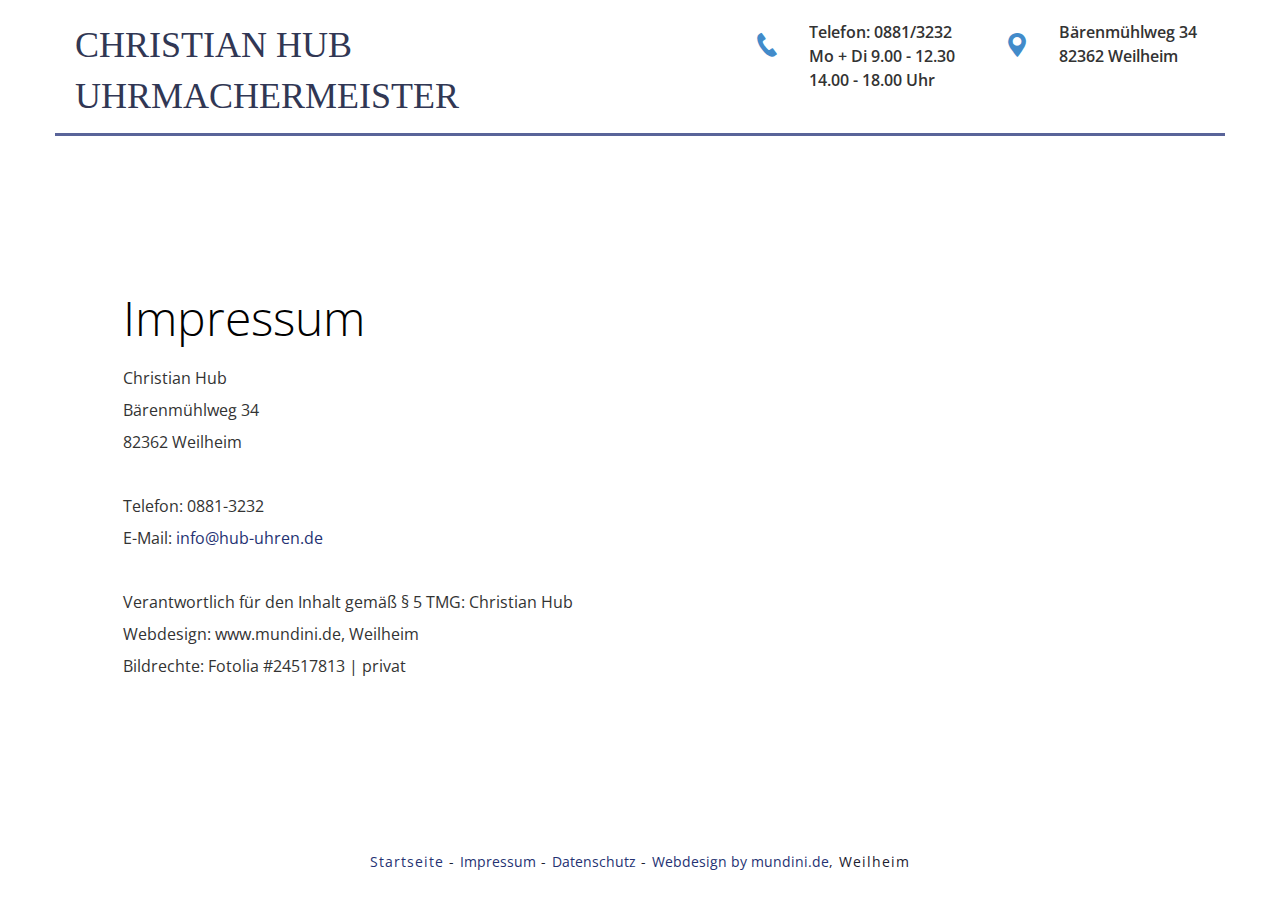
<file: impressum.html>
<!DOCTYPE html>
<html dir="ltr">
<head>
    
	<script>
    var themeHasJQuery = !!window.jQuery;
</script>
<script type="text/javascript" src="./assets/js/jquery.js?1.0.703"></script>
<script>
    window._$ = jQuery.noConflict(themeHasJQuery);
</script>
    <meta name="viewport" content="width=device-width, initial-scale=1.0">
<link rel="stylesheet" href="./assets/css/bootstrap.css?1.0.703" media="screen" />
<script type="text/javascript" src="./assets/js/bootstrap.min.js?1.0.703"></script>
<!--[if lte IE 9]>
<link rel="stylesheet" href="./assets/css/layout.ie.css?1.0.703">
<script src="./assets/js/layout.ie.js?1.0.703"></script>
<![endif]-->
<link class="" href='//fonts.googleapis.com/css?family=Open+Sans:300,300italic,regular,italic,600,600italic,700,700italic,800,800italic&subset=latin' rel='stylesheet' type='text/css'>
<script type="text/javascript" src="./assets/js/layout.core.js"></script>
<script src="./assets/js/CloudZoom.js?1.0.703"></script>
	
    <title>Impressum</title>
	<link rel="stylesheet" href="./assets/css/style.css?1.0.703">
	<script src="./assets/js/script.js?1.0.703"></script>
    <meta charset="utf-8">
    
    <html lang="de">
<meta name="web_author" content="mundini webdesign, Weilheim http://www.mundini.de" />
<meta name="generated" content="2018.06.10" />
<meta name="robots" content="INDEX, FOLLOW" />
<meta name="revisit-after" content="5 days" />
<meta name="distribution" content="global" />
<meta name="audience" content="Alle" />
<meta name="publisher" content="mundini webdesign" />
<meta name="author" content="Christian Hub">
<meta name="keywords" content="Uhr,Uhren,Reparatur,Weilheim,Uhren reparieren, Reparatur von Uhren,Batteriewechsel,Instandsetzung von Uhren">
<meta name="abstract"  content="Wir reparieren Uhren aller Art. Taschenuhren, Armbanduhren und Großuhren">
<meta name="description" content="Christian Hub Uhrmachermeister. Wir reparieren Uhren aller Art in unserer Meisterwerkstatt - ein Familienunternehmen in Weilheim seit 1967.">
<meta name="copyright" content="Christian Hub, Uhrmachermeister">
    
    
</head>
<body class=" bootstrap bd-body-7  bd-pagebackground  bd-margins">
    <header class=" bd-headerarea-1 bd-margins">
        <div class="bd-containereffect-8 container-effect container "><section class=" bd-section-4 bd-tagstyles " id="section7" data-section-title="Logo With Contacts">
    <div class="bd-container-inner bd-margins clearfix">
        <div class=" bd-layoutbox-3 bd-no-margins clearfix">
    <div class="bd-container-inner">
        <div class=" bd-layoutbox-11 bd-no-margins clearfix">
    <div class="bd-container-inner">
        <h2 class=" bd-textblock-16 bd-content-element">
    Christian Hub<br>Uhrmachermeister
</h2>
    </div>
</div>
	
		<div class=" bd-layoutbox-15 bd-no-margins clearfix">
    <div class="bd-container-inner">
        <span class="bd-iconlink-2 bd-own-margins bd-icon-30 bd-icon "></span>
	
		<p class=" bd-textblock-13 bd-no-margins bd-content-element">
    Bärenmühlweg 34<br>82362 Weilheim
</p>
    </div>
</div>
	
		<div class=" bd-layoutbox-24 bd-no-margins clearfix">
    <div class="bd-container-inner">
        <span class="bd-iconlink-5 bd-own-margins bd-icon-35 bd-icon "></span>
	
		<p class=" bd-textblock-15 bd-no-margins bd-content-element">
    Telefon: 0881/3232<br>Mo + Di 9.00 - 12.30&nbsp;<br>14.00 - 18.00 Uhr
</p>
    </div>
</div>
    </div>
</div>
    </div>
</section></div>
</header>
	
		<div class=" bd-stretchtobottom-2 bd-stretch-to-bottom" data-control-selector=".bd-content-12"><div class=" bd-content-12 ">
    
    <div class=" bd-htmlcontent-9 bd-margins" 
 data-page-id="page.13">
    <section class=" bd-section-6 bd-tagstyles" id="section4" data-section-title="Map Two Thirds">
    <div class="bd-container-inner bd-margins clearfix">
        <div class=" bd-layoutcontainer-5 bd-columns bd-no-margins">
    <div class="bd-container-inner">
        <div class="container-fluid">
            <div class="row 
 bd-row-flex 
 bd-row-align-middle">
                <div class=" bd-columnwrapper-11 
 col-lg-12
 col-sm-4">
    <div class="bd-layoutcolumn-11 bd-no-margins bd-column" ><div class="bd-vertical-align-wrapper"><h1 class=" bd-textblock-7 bd-content-element">
    Impressum
</h1>
	
		<p class=" bd-textblock-9 bd-content-element">
    Christian Hub<br>Bärenmühlweg 34<br style="color: rgb(85, 85, 85); font-size: 14px; text-align: left; background-color: rgb(221, 221, 221);">82362 Weilheim<br>
<br>Telefon: 0881-3232<br>E-Mail: <a href="mailto:info@hub-uhren.de">info@hub-uhren.de</a><br><br>Verantwortlich für den Inhalt gemäß § 5 TMG: Christian Hub<br>Webdesign: www.mundini.de, Weilheim<br>Bildrechte: Fotolia #24517813 | privat
</p></div></div>
</div>
            </div>
        </div>
    </div>
</div>
    </div>
</section>
</div>
</div></div>
	
		<footer class=" bd-footerarea-1 bd-margins">
        <div class="bd-containereffect-12 container-effect container ">



</div>
	
		<div class="bd-containereffect-7 container-effect container "><section class=" bd-section-3 bd-tagstyles " id="section2" data-section-title="Simplest Footer">
    <div class="bd-container-inner bd-margins clearfix">
        <p class=" bd-textblock-3 bd-no-margins bd-content-element">
    <a href="http://www.hub-uhren.de">Startseite </a>-&nbsp;<a href="http://www.hub-uhren.de/impressum.html" draggable="false" style="background-color: rgb(255, 255, 255); letter-spacing: normal; text-transform: none;">Impressum</a>&nbsp;-&nbsp;<a href="http://www.hub-uhren.de/datenschutz.html" draggable="false" style="background-color: rgb(255, 255, 255); letter-spacing: normal; text-transform: none;">Datenschutz</a>&nbsp;-&nbsp;<a href="https://www.mundini.de/" draggable="false" style="background-color: rgb(255, 255, 255); letter-spacing: normal; text-transform: none;">Webdesign by mundini.de</a>, Weilheim
</p>
    </div>
</section></div>
</footer>
</body>
</html>
</file>
<file: assets/css/layout.ie.css>
#marker-start-L2xheW91dC5pZS5jc3M.L3Byb3RvdHlwZXMvQ29udGVudExheW91dENvcmVDb21tb24 {}
/* Content Layout */
@media (min-width: 768px) {
  .bd-flex-horizontal.bd-flex-wide {
    display: table;
    width: 100%;
  }
  .bd-flex-horizontal.bd-flex-wide > * {
    display: table-cell;
    vertical-align: top;
  }
}
#marker-end-L2xheW91dC5pZS5jc3M.L3Byb3RvdHlwZXMvQ29udGVudExheW91dENvcmVDb21tb24 {}
</file>
